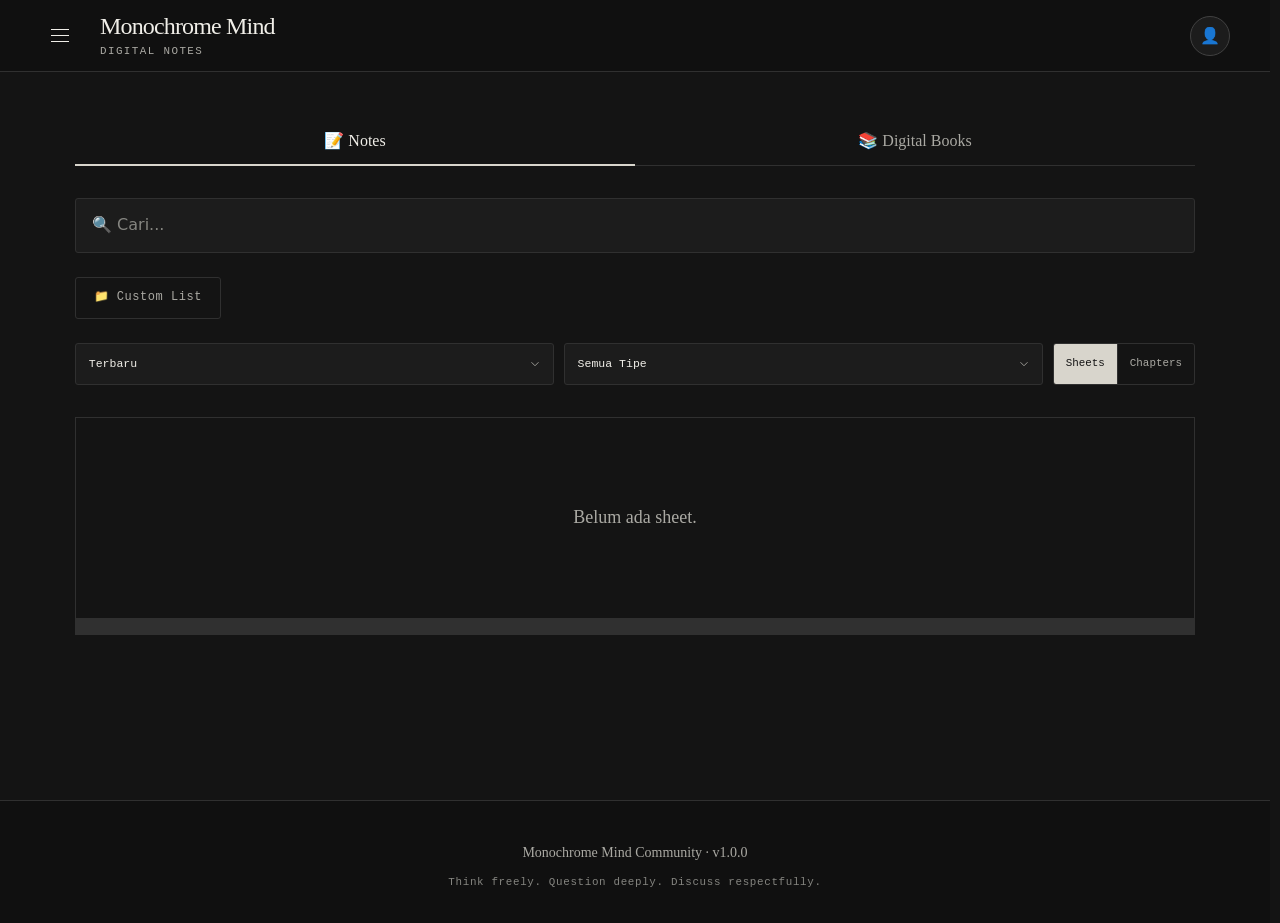
<file: index.html>
<!DOCTYPE html>
<html lang="id">
<head>
  <meta charset="UTF-8">
  <meta name="viewport" content="width=device-width, initial-scale=1.0">
  <title>Monochrome Mind Digital Notes</title>
  <meta http-equiv="refresh" content="0; url=catalogue.html">
  <style>
    body {
      background: #0a0a0c;
      color: #e8e8ed;
      font-family: system-ui, sans-serif;
      display: flex;
      align-items: center;
      justify-content: center;
      min-height: 100vh;
      margin: 0;
    }
    a { color: #c4b5fd; }
  </style>
</head>
<body>
  <p>Mengalihkan ke <a href="catalogue.html">Catalogue</a>...</p>
</body>
</html>
</file>
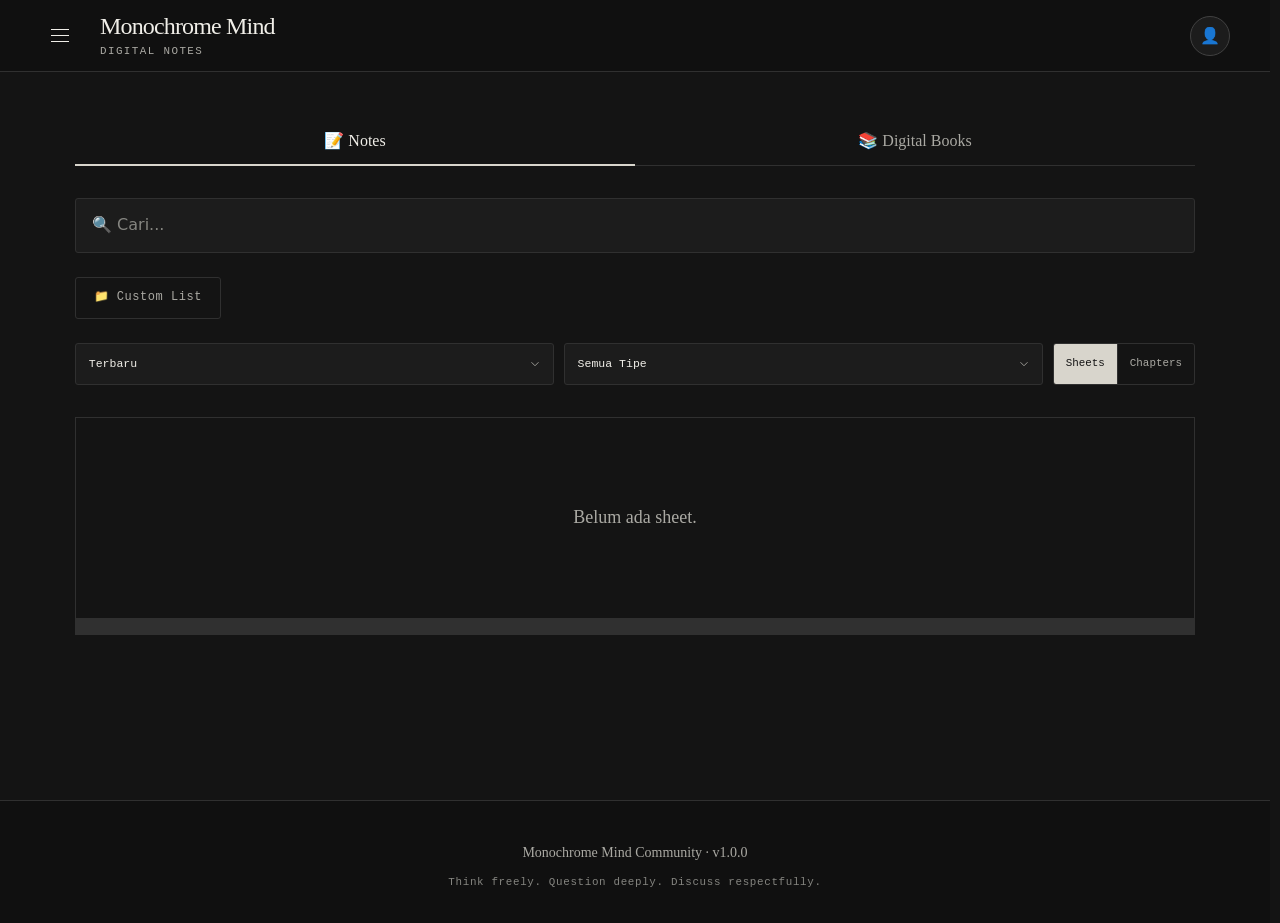
<file: catalogue.html>
<!DOCTYPE html>
<html lang="id">
<head>
  <meta charset="UTF-8">
  <meta name="viewport" content="width=device-width, initial-scale=1.0">
  <title>Catalogue — Monochrome Mind Digital Notes</title>
  
  <link rel="stylesheet" href="base.css">
  <link rel="stylesheet" href="layout.css">
  <link rel="stylesheet" href="components.css">
  <link rel="stylesheet" href="catalogue.css">
</head>
<body>

<header class="navbar">
  <button class="navbar__hamburger" id="btnSidebar" aria-label="Buka menu">
    <span></span><span></span><span></span>
  </button>
  
  <div class="navbar__brand">
    <h1 class="navbar__title">Monochrome Mind</h1>
    <p class="navbar__subtitle">Digital Notes</p>
  </div>
  
  <div class="navbar__actions">
    <span class="navbar__role-badge" id="roleBadge"></span>
    <button class="navbar__profile" id="btnProfile" aria-label="Profil">👤</button>
  </div>
</header>

<aside class="sidebar" id="sidebar">
  <div class="sidebar__overlay" id="sidebarOverlay"></div>
  
  <div class="sidebar__panel">
    <div class="sidebar__header">
      <h2 class="sidebar__title">Menu</h2>
      <button class="sidebar__close" id="btnCloseSidebar">✕</button>
    </div>
    
    <nav class="sidebar__nav">
      <a href="catalogue.html" class="sidebar__link is-active">📚 Catalogue</a>
      <a href="statistic.html" class="sidebar__link">📊 Statistic</a>
      <a href="guide.html" class="sidebar__link">📖 Guide & Infos</a>
      <a href="profile.html" class="sidebar__link">👤 Profile</a>
    </nav>
  </div>
</aside>

<main class="main">

  <section class="catalogue-toggle" id="catalogueToggle">
    <button class="toggle-btn is-active" data-mode="notes">📝 Notes</button>
    <button class="toggle-btn" data-mode="books">📚 Digital Books</button>
  </section>

  <section class="search">
    <input 
      type="search" 
      id="searchInput" 
      class="search__input" 
      placeholder="🔍 Cari..."
      autocomplete="off"
    >
  </section>

  <section class="custom-list-bar">
    <button class="btn btn--ghost" id="btnCustomList">
      📁 Custom List
    </button>
  </section>

  <section class="admin-actions" id="adminActions" hidden>
    <button class="btn btn--primary" id="btnAdd">➕ Tambah</button>
  </section>

  <section class="filters" id="filters">
    <select class="filter__select" id="filterSort">
      <option value="date-desc">Terbaru</option>
      <option value="date-asc">Terlama</option>
      <option value="name-asc">A-Z</option>
      <option value="name-desc">Z-A</option>
    </select>
    
    <select class="filter__select" id="filterType">
      <option value="">Semua Tipe</option>
      <option value="book">📘 Book Sheet</option>
      <option value="target">🎯 Target Sheet</option>
      <option value="pencil">✏️ Pencil Sheet</option>
      <option value="lamp">💡 Lamp Sheet</option>
      <option value="crown">👑 Crown Sheet</option>
      <option value="analyst">🔍 Analyst Sheet</option>
      <option value="rocket">🚀 Rocket Sheet</option>
      <option value="specific">🚩 Specific Sheet</option>
      <option value="more">➕ More Sheet</option>
    </select>
    
    <div class="filter__toggle-group" id="filterViewToggle">
      <button class="toggle-sm is-active" data-view="sheets">Sheets</button>
      <button class="toggle-sm" data-view="chapters">Chapters</button>
    </div>
  </section>

  <section class="catalogue" id="catalogue">
    <p class="catalogue__empty" id="catalogueEmpty">Memuat data...</p>
  </section>

</main>

<footer class="footer">
  <p class="footer__text">Monochrome Mind Community · v1.0.0</p>
  <p class="footer__text footer__text--muted">
    Think freely. Question deeply. Discuss respectfully.
  </p>
</footer>

<div class="modal" id="modal-login">
  <div class="modal__overlay" data-close></div>
  <div class="modal__content">
    <button class="modal__close" data-close>✕</button>
    <h2 class="modal__title">Masuk Mode</h2>
    <p class="modal__desc">Masukkan codename dan kode akses.</p>
    
    <form class="form" id="form-login">
      <div class="form__group">
        <label class="form__label" for="login-codename">Codename</label>
        <input type="text" class="form__input" id="login-codename" required autocomplete="username">
      </div>
      
      <div class="form__group">
        <label class="form__label" for="login-code">Kode Akses</label>
        <input type="password" class="form__input" id="login-code" required autocomplete="current-password">
      </div>
      
      <p class="form__error" id="loginError" hidden></p>
      
      <div class="form__actions">
        <button type="button" class="btn btn--ghost" data-close>Batal</button>
        <button type="submit" class="btn btn--primary">Masuk</button>
      </div>
    </form>
  </div>
</div>

<div class="modal" id="modal-custom-list">
  <div class="modal__overlay" data-close></div>
  <div class="modal__content modal__content--scroll">
    <button class="modal__close" data-close>✕</button>
    <h2 class="modal__title" id="customListTitle">Custom List</h2>
    
    <div class="form__group">
      <input 
        type="search" 
        class="form__input" 
        id="customListSearch" 
        placeholder="Cari list"
      >
    </div>
    
    <div style="margin-bottom: var(--sp-md);">
      <button class="btn btn--primary btn--sm" id="btnNewList">Buat List Baru</button>
    </div>
    
    <div id="customListContainer" class="custom-list-container">
      <p class="form__hint">Belum ada list.</p>
    </div>
  </div>
</div>

<div class="modal" id="modal-new-list">
  <div class="modal__overlay" data-close></div>
  <div class="modal__content modal__content--small">
    <button class="modal__close" data-close>✕</button>
    <h2 class="modal__title">Buat List Baru</h2>
    
    <form class="form" id="form-new-list">
      <div class="form__group">
        <label class="form__label" for="new-list-name">Nama List</label>
        <input type="text" class="form__input" id="new-list-name" required maxlength="50" placeholder="Misal: Filsafat">
      </div>
      
      <p class="form__error" id="new-list-error" hidden></p>
      
      <div class="form__actions">
        <button type="button" class="btn btn--ghost" data-close>Batal</button>
        <button type="submit" class="btn btn--primary">Buat</button>
      </div>
    </form>
  </div>
</div>

<div class="modal" id="modal-open-list">
  <div class="modal__overlay" data-close></div>
  <div class="modal__content modal__content--scroll">
    <button class="modal__close" data-close>✕</button>
    <h2 class="modal__title" id="openListTitle">List</h2>
    
    <div style="margin-bottom: var(--sp-md);">
      <button class="btn btn--ghost btn--sm" id="btnBackToList">← Kembali</button>
    </div>
    
    <p class="form__hint" id="openListCount">0 item</p>
    
    <div id="openListContainer" class="custom-list-container">
      <p class="form__hint">List kosong.</p>
    </div>
  </div>
</div>

<div class="modal" id="modal-add-to-list">
  <div class="modal__overlay" data-close></div>
  <div class="modal__content modal__content--small">
    <button class="modal__close" data-close>✕</button>
    <h2 class="modal__title">Tambah ke Custom List</h2>
    
    <p class="modal__desc" id="addToListItemName">Item</p>
    
    <div id="addToListContainer" class="custom-list-container">
      <p class="form__hint">Belum ada list. Buat list dulu.</p>
    </div>
    
    <div class="form__actions">
      <button type="button" class="btn btn--ghost" data-close>Batal</button>
    </div>
  </div>
</div>

<div class="modal" id="modal-add-sheet">
  <div class="modal__overlay" data-close></div>
  <div class="modal__content modal__content--scroll">
    <button class="modal__close" data-close>✕</button>
    <h2 class="modal__title">Tambah Sheet Baru</h2>
    
    <form class="form" id="form-add-sheet">
      <div class="form__group">
        <label class="form__label" for="add-title">Judul Sheet <span class="form__required">*</span></label>
        <input type="text" class="form__input" id="add-title" required>
        <p class="form__hint" id="add-header-preview"></p>
      </div>
      
      <div class="form__group">
        <label class="form__label" for="add-type">Sheet Type <span class="form__required">*</span></label>
        <select class="form__select" id="add-type" required>
          <option value="">Pilih tipe</option>
          <option value="book">📘 Book Sheet</option>
          <option value="target">🎯 Target Sheet</option>
          <option value="pencil">✏️ Pencil Sheet</option>
          <option value="lamp">💡 Lamp Sheet</option>
          <option value="crown">👑 Crown Sheet</option>
          <option value="analyst">🔍 Analyst Sheet</option>
          <option value="rocket">🚀 Rocket Sheet</option>
          <option value="specific">🚩 Specific Sheet</option>
          <option value="more">➕ More Sheet</option>
        </select>
      </div>
      
      <div class="form__group">
        <label class="form__label">ID Number <span class="form__required">*</span></label>
        <div class="form__radio-group">
          <label class="form__radio">
            <input type="radio" name="add-id-mode" value="auto" checked>
            <span>Otomatis</span>
          </label>
          <label class="form__radio">
            <input type="radio" name="add-id-mode" value="manual">
            <span>Isi manual</span>
          </label>
        </div>
        <input type="text" class="form__input" id="add-id-manual" placeholder="*000003" disabled>
      </div>
      
      <div class="form__group">
        <label class="form__label" for="add-link">Link Google Drive <span class="form__required">*</span></label>
        <input type="url" class="form__input" id="add-link" placeholder="https://drive.google.com/..." required>
      </div>
      
      <fieldset class="form__fieldset">
        <legend class="form__legend">Chapter (Opsional)</legend>
        
        <div class="form__group">
          <label class="form__label" for="add-chapter-select">Pilih Chapter</label>
          <select class="form__select" id="add-chapter-select">
            <option value="">Tidak ada Chapter</option>
            <option value="__new__">Chapter Baru</option>
          </select>
        </div>
        
        <div class="form__group" id="group-new-chapter" hidden>
          <label class="form__label" for="add-chapter-name">Nama Chapter Baru</label>
          <input type="text" class="form__input" id="add-chapter-name" placeholder="Ketik nama chapter...">
        </div>
      </fieldset>
      
      <div class="form__group">
        <label class="form__label" for="add-desc">Description (Opsional)</label>
        <textarea class="form__textarea" id="add-desc" maxlength="1000" rows="4" placeholder="Catatan singkat dari pembuat..."></textarea>
        <p class="form__hint"><span id="add-desc-count">0</span>/1000 karakter</p>
      </div>
      
      <fieldset class="form__fieldset">
        <legend class="form__legend">Hierarchy Classification (Opsional)</legend>
        
        <div class="form__group">
          <label class="form__label" for="add-tier2-type">Tipe Tier 2</label>
          <select class="form__select" id="add-tier2-type">
            <option value="">Pilih tipe</option>
            <option value="branch">Branch</option>
            <option value="multidisciplinary">Multidisciplinary</option>
            <option value="applied">Applied</option>
            <option value="practical">Practical</option>
          </select>
        </div>
        
        <div class="form__group" id="group-discipline" hidden>
          <label class="form__label" for="add-discipline">Discipline (Tier 1)</label>
          <input type="text" class="form__input" id="add-discipline" list="list-disciplines" placeholder="Ketik atau pilih...">
          <datalist id="list-disciplines"></datalist>
        </div>
        
        <div class="form__group" id="group-tier2-name" hidden>
          <label class="form__label" for="add-tier2-name">Tier 2</label>
          <input type="text" class="form__input" id="add-tier2-name" placeholder="Ketik nama...">
        </div>
        
        <div class="form__group" id="group-field" hidden>
          <label class="form__label" for="add-field">Field (Tier 3)</label>
          <input type="text" class="form__input" id="add-field" placeholder="Ketik nama field...">
        </div>
      </fieldset>
      
      <fieldset class="form__fieldset">
        <legend class="form__legend">Relational Classification (Opsional)</legend>
        <div id="add-relations-container"></div>
        <button type="button" class="btn btn--ghost btn--sm" id="btnAddRelation">Tambah Relasi</button>
      </fieldset>
      
      <p class="form__error" id="add-sheet-error" hidden></p>
      
      <div class="form__actions">
        <button type="button" class="btn btn--ghost" data-close>Batal</button>
        <button type="submit" class="btn btn--primary">Simpan</button>
      </div>
    </form>
  </div>
</div>

<div class="modal" id="modal-edit-sheet">
  <div class="modal__overlay" data-close></div>
  <div class="modal__content modal__content--scroll">
    <button class="modal__close" data-close>✕</button>
    <h2 class="modal__title">Edit Sheet</h2>
    
    <form class="form" id="form-edit-sheet">
      <input type="hidden" id="edit-id">
      
      <div class="form__group">
        <p class="form__hint" id="edit-info"></p>
      </div>
      
      <div class="form__group">
        <label class="form__label" for="edit-title">Judul Sheet <span class="form__required">*</span></label>
        <input type="text" class="form__input" id="edit-title" required>
        <p class="form__hint" id="edit-header-preview"></p>
      </div>
      
      <div class="form__group">
        <label class="form__label" for="edit-type">Sheet Type <span class="form__required">*</span></label>
        <select class="form__select" id="edit-type" required>
          <option value="book">📘 Book Sheet</option>
          <option value="target">🎯 Target Sheet</option>
          <option value="pencil">✏️ Pencil Sheet</option>
          <option value="lamp">💡 Lamp Sheet</option>
          <option value="crown">👑 Crown Sheet</option>
          <option value="analyst">🔍 Analyst Sheet</option>
          <option value="rocket">🚀 Rocket Sheet</option>
          <option value="specific">🚩 Specific Sheet</option>
          <option value="more">➕ More Sheet</option>
        </select>
      </div>
      
      <div class="form__group">
        <label class="form__label" for="edit-id-number">ID Number <span class="form__required">*</span></label>
        <input type="text" class="form__input" id="edit-id-number" required>
      </div>
      
      <div class="form__group">
        <label class="form__label" for="edit-link">Link Google Drive <span class="form__required">*</span></label>
        <input type="url" class="form__input" id="edit-link" required>
      </div>
      
      <div class="form__group">
        <label class="form__label" for="edit-chapter-select">Chapter</label>
        <select class="form__select" id="edit-chapter-select">
          <option value="">Tidak ada Chapter</option>
          <option value="__new__">Tambah Chapter Baru</option>
        </select>
        <input type="text" class="form__input" id="edit-chapter-name" placeholder="Nama chapter baru..." hidden style="margin-top: 8px;">
      </div>
      
      <div class="form__group">
        <label class="form__label" for="edit-desc">Description</label>
        <textarea class="form__textarea" id="edit-desc" maxlength="1000" rows="4"></textarea>
        <p class="form__hint"><span id="edit-desc-count">0</span>/1000 karakter</p>
      </div>
      
      <fieldset class="form__fieldset">
        <legend class="form__legend">Hierarchy Classification</legend>
        
        <div class="form__group">
          <label class="form__label" for="edit-tier2-type">Tipe Tier 2</label>
          <select class="form__select" id="edit-tier2-type">
            <option value="">Tidak ada</option>
            <option value="branch">Branch</option>
            <option value="multidisciplinary">Multidisciplinary</option>
            <option value="applied">Applied</option>
            <option value="practical">Practical</option>
          </select>
        </div>
        
        <div class="form__group" id="edit-group-discipline" hidden>
          <label class="form__label" for="edit-discipline">Discipline (Tier 1)</label>
          <input type="text" class="form__input" id="edit-discipline">
        </div>
        
        <div class="form__group" id="edit-group-tier2-name" hidden>
          <label class="form__label" for="edit-tier2-name">Tier 2</label>
          <input type="text" class="form__input" id="edit-tier2-name">
        </div>
        
        <div class="form__group" id="edit-group-field" hidden>
          <label class="form__label" for="edit-field">Field (Tier 3)</label>
          <input type="text" class="form__input" id="edit-field">
        </div>
      </fieldset>
      
      <div class="form__group">
        <label class="form__label" for="edit-revision">Revision Code</label>
        <input type="text" class="form__input" id="edit-revision" placeholder="R I : 16/10/26">
        <p class="form__hint">Format: R [romawi] : DD/MM/YY</p>
      </div>
      
      <p class="form__error" id="edit-sheet-error" hidden></p>
      
      <div class="form__actions">
        <button type="button" class="btn btn--danger" id="btnDeleteSheet">Hapus</button>
        <button type="button" class="btn btn--ghost" data-close>Batal</button>
        <button type="submit" class="btn btn--primary">Simpan Perubahan</button>
      </div>
    </form>
  </div>
</div>

<div class="modal" id="modal-helper-mark">
  <div class="modal__overlay" data-close></div>
  <div class="modal__content modal__content--small">
    <button class="modal__close" data-close>✕</button>
    <h2 class="modal__title">Helper Mark</h2>
    <p class="modal__desc">Ada kontributor lain yang membantu sheet ini? (Opsional)</p>
    
    <div class="form__group">
      <label class="form__label" for="helper-input">Codename Kontributor</label>
      <input type="text" class="form__input" id="helper-input" placeholder="Codename...">
      <p class="form__hint">Tekan Enter untuk menambah. Bisa lebih dari satu.</p>
    </div>
    
    <div id="helper-list" class="helper-list"></div>
    
    <div class="form__actions">
      <button type="button" class="btn btn--ghost" id="btnSkipHelper">Skip</button>
      <button type="button" class="btn btn--primary" id="btnSaveHelper">Simpan</button>
    </div>
  </div>
</div>

<div class="modal" id="modal-add-book">
  <div class="modal__overlay" data-close></div>
  <div class="modal__content modal__content--scroll">
    <button class="modal__close" data-close>✕</button>
    <h2 class="modal__title">Tambah Buku Digital</h2>
    
    <form class="form" id="form-add-book">
      <div class="form__group">
        <label class="form__label" for="book-title">Judul Buku <span class="form__required">*</span></label>
        <input type="text" class="form__input" id="book-title" required>
      </div>
      
      <div class="form__group">
        <label class="form__label" for="book-author">Penulis</label>
        <input type="text" class="form__input" id="book-author">
      </div>
      
      <div class="form__group">
        <label class="form__label" for="book-year">Tahun</label>
        <input type="number" class="form__input" id="book-year" min="1000" max="2100">
      </div>
      
      <div class="form__group">
        <label class="form__label" for="book-topic">Topik</label>
        <input type="text" class="form__input" id="book-topic">
      </div>
      
      <div class="form__group">
        <label class="form__label" for="book-link">Link Google Drive <span class="form__required">*</span></label>
        <input type="url" class="form__input" id="book-link" required>
      </div>
      
      <p class="form__error" id="add-book-error" hidden></p>
      
      <div class="form__actions">
        <button type="button" class="btn btn--ghost" data-close>Batal</button>
        <button type="submit" class="btn btn--primary">Simpan</button>
      </div>
    </form>
  </div>
</div>

<div class="modal" id="modal-edit-book">
  <div class="modal__overlay" data-close></div>
  <div class="modal__content modal__content--scroll">
    <button class="modal__close" data-close>✕</button>
    <h2 class="modal__title">Edit Buku</h2>
    
    <form class="form" id="form-edit-book">
      <input type="hidden" id="edit-book-id">
      
      <div class="form__group">
        <label class="form__label" for="edit-book-title">Judul Buku <span class="form__required">*</span></label>
        <input type="text" class="form__input" id="edit-book-title" required>
      </div>
      
      <div class="form__group">
        <label class="form__label" for="edit-book-author">Penulis</label>
        <input type="text" class="form__input" id="edit-book-author">
      </div>
      
      <div class="form__group">
        <label class="form__label" for="edit-book-year">Tahun</label>
        <input type="number" class="form__input" id="edit-book-year" min="1000" max="2100">
      </div>
      
      <div class="form__group">
        <label class="form__label" for="edit-book-topic">Topik</label>
        <input type="text" class="form__input" id="edit-book-topic">
      </div>
      
      <div class="form__group">
        <label class="form__label" for="edit-book-link">Link Google Drive <span class="form__required">*</span></label>
        <input type="url" class="form__input" id="edit-book-link" required>
      </div>
      
      <p class="form__error" id="edit-book-error" hidden></p>
      
      <div class="form__actions">
        <button type="button" class="btn btn--danger" id="btnDeleteBook">Hapus</button>
        <button type="button" class="btn btn--ghost" data-close>Batal</button>
        <button type="submit" class="btn btn--primary">Simpan Perubahan</button>
      </div>
    </form>
  </div>
</div>

<div class="modal" id="modal-confirm-delete">
  <div class="modal__overlay" data-close></div>
  <div class="modal__content modal__content--small">
    <button class="modal__close" data-close>✕</button>
    <h2 class="modal__title">Hapus Item?</h2>
    <p class="modal__desc" id="confirm-delete-text">Item ini akan dihapus permanen.</p>
    
    <div class="form__actions">
      <button type="button" class="btn btn--ghost" data-close>Batal</button>
      <button type="button" class="btn btn--danger" id="btnConfirmDelete">Hapus</button>
    </div>
  </div>
</div>

<div class="modal" id="modal-confirm-remove-item">
  <div class="modal__overlay" data-close></div>
  <div class="modal__content modal__content--small">
    <button class="modal__close" data-close>✕</button>
    <h2 class="modal__title">Hapus dari List?</h2>
    <p class="modal__desc" id="confirm-remove-text">Item ini akan dihapus dari list.</p>
    
    <div class="form__actions">
      <button type="button" class="btn btn--ghost" data-close>Batal</button>
      <button type="button" class="btn btn--danger" id="btnConfirmRemove">Hapus</button>
    </div>
  </div>
</div>

<div class="modal" id="modal-confirm-delete-list">
  <div class="modal__overlay" data-close></div>
  <div class="modal__content modal__content--small">
    <button class="modal__close" data-close>✕</button>
    <h2 class="modal__title">Hapus List?</h2>
    <p class="modal__desc" id="confirm-delete-list-text">List ini akan dihapus permanen.</p>
    
    <div class="form__actions">
      <button type="button" class="btn btn--ghost" data-close>Batal</button>
      <button type="button" class="btn btn--danger" id="btnConfirmDeleteList">Hapus</button>
    </div>
  </div>
</div>

<div class="toast" id="toast" hidden></div>

<script src="config.js"></script>
<script src="ui.js"></script>
<script src="catalogue.js"></script>

</body>
</html>
</file>
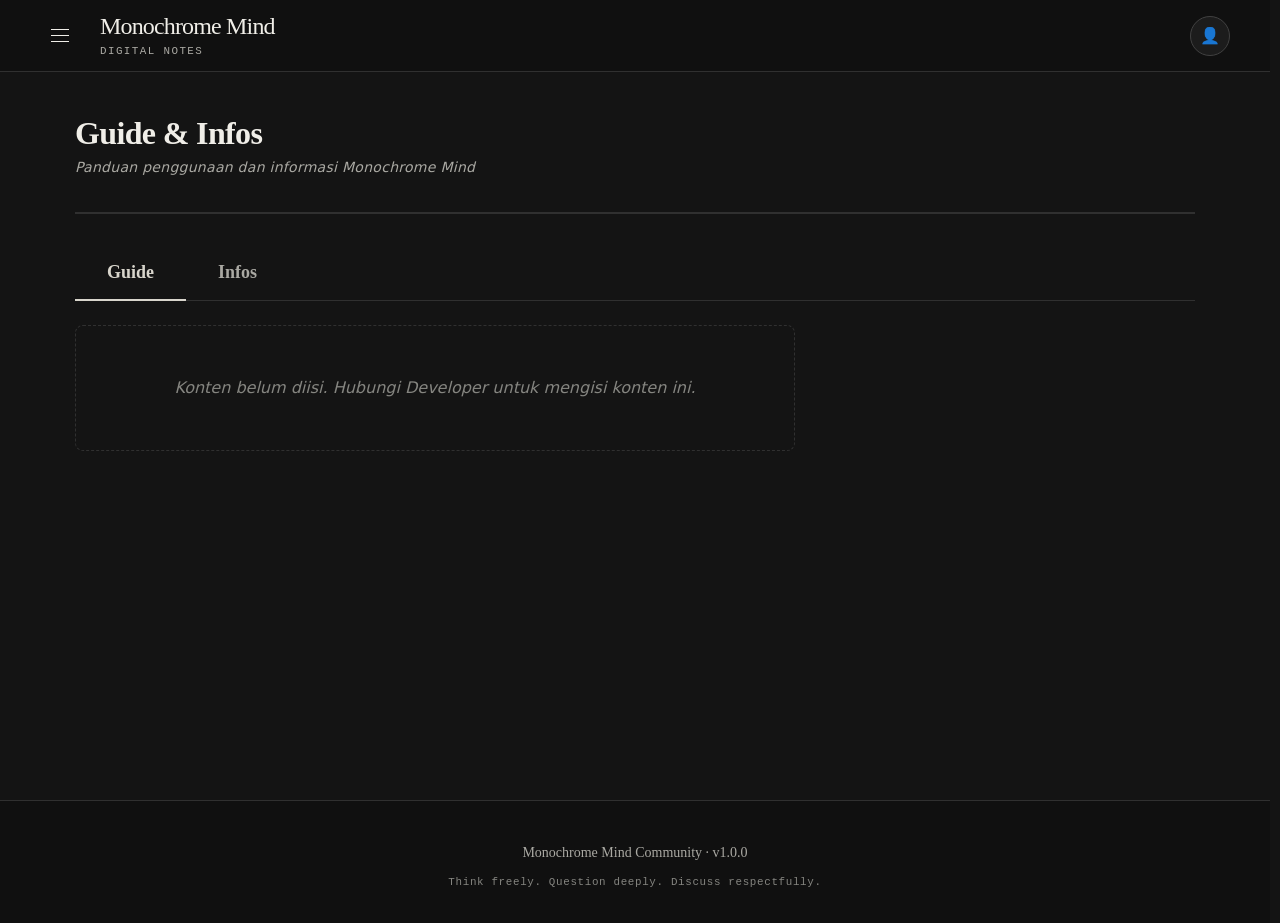
<file: guide.html>
<!DOCTYPE html>
<html lang="id">
<head>
  <meta charset="UTF-8">
  <meta name="viewport" content="width=device-width, initial-scale=1.0">
  <title>Guide & Infos — Monochrome Mind Digital Notes</title>
  
  <link rel="stylesheet" href="base.css">
  <link rel="stylesheet" href="layout.css">
  <link rel="stylesheet" href="components.css">
  <link rel="stylesheet" href="guide.css">
</head>
<body>

<!-- ============================================
     HEADER
     ============================================ -->
<header class="navbar">
  <button class="navbar__hamburger" id="btnSidebar" aria-label="Buka menu">
    <span></span><span></span><span></span>
  </button>
  
  <div class="navbar__brand">
    <h1 class="navbar__title">Monochrome Mind</h1>
    <p class="navbar__subtitle">Digital Notes</p>
  </div>
  
  <div class="navbar__actions">
    <span class="navbar__role-badge" id="roleBadge"></span>
    <button class="navbar__profile" id="btnProfile" aria-label="Profil">👤</button>
  </div>
</header>

<!-- ============================================
     SIDEBAR
     ============================================ -->
<aside class="sidebar" id="sidebar">
  <div class="sidebar__overlay" id="sidebarOverlay"></div>
  
  <div class="sidebar__panel">
    <div class="sidebar__header">
      <h2 class="sidebar__title">Menu</h2>
      <button class="sidebar__close" id="btnCloseSidebar">✕</button>
    </div>
    
    <nav class="sidebar__nav">
      <a href="catalogue.html" class="sidebar__link">📚 Catalogue</a>
      <a href="statistic.html" class="sidebar__link">📊 Statistic</a>
      <a href="guide.html" class="sidebar__link is-active">📖 Guide & Infos</a>
      <a href="profile.html" class="sidebar__link">👤 Profile</a>
    </nav>
  </div>
</aside>

<!-- ============================================
     MAIN
     ============================================ -->
<main class="main">

  <header class="page-header">
    <h1 class="page-header__title">Guide & Infos</h1>
    <p class="page-header__subtitle">Panduan penggunaan dan informasi Monochrome Mind</p>
  </header>

  <!-- Tabs -->
  <div class="guide-tabs" id="guideTabs">
    <button class="guide-tab is-active" data-tab="guide">Guide</button>
    <button class="guide-tab" data-tab="infos">Infos</button>
  </div>

  <!-- Action bar (Edit button untuk Developer) -->
  <div class="guide-actions" id="guideActions" hidden>
    <button class="btn btn--primary btn--sm" id="btnEditContent">
      ✏️ Edit <span id="editButtonLabel">Guide</span>
    </button>
  </div>

  <!-- Content: Guide -->
  <section class="guide-panel" id="panel-guide">
    <div class="guide-loading" id="guideLoadingGuide">Memuat...</div>
    <div class="guide-content" id="contentGuide" hidden></div>
  </section>

  <!-- Content: Infos -->
  <section class="guide-panel" id="panel-infos" hidden>
    <div class="guide-loading" id="guideLoadingInfos">Memuat...</div>
    <div class="guide-content" id="contentInfos" hidden></div>
  </section>

</main>

<!-- ============================================
     FOOTER
     ============================================ -->
<footer class="footer">
  <p class="footer__text">Monochrome Mind Community · v1.0.0</p>
  <p class="footer__text footer__text--muted">
    Think freely. Question deeply. Discuss respectfully.
  </p>
</footer>

<!-- ============================================
     MODAL: LOGIN
     ============================================ -->
<div class="modal" id="modal-login">
  <div class="modal__overlay" data-close></div>
  <div class="modal__content">
    <button class="modal__close" data-close>✕</button>
    <h2 class="modal__title">Masuk Mode</h2>
    <p class="modal__desc">Masukkan codename dan kode akses.</p>
    
    <form class="form" id="form-login">
      <div class="form__group">
        <label class="form__label" for="login-codename">Codename</label>
        <input type="text" class="form__input" id="login-codename" required autocomplete="username">
      </div>
      
      <div class="form__group">
        <label class="form__label" for="login-code">Kode Akses</label>
        <input type="password" class="form__input" id="login-code" required autocomplete="current-password">
      </div>
      
      <p class="form__error" id="loginError" hidden></p>
      
      <div class="form__actions">
        <button type="button" class="btn btn--ghost" data-close>Batal</button>
        <button type="submit" class="btn btn--primary">Masuk</button>
      </div>
    </form>
  </div>
</div>

<!-- ============================================
     MODAL: EDIT CONTENT
     ============================================ -->
<div class="modal" id="modal-edit-content">
  <div class="modal__overlay" data-close></div>
  <div class="modal__content modal__content--scroll">
    <button class="modal__close" data-close>✕</button>
    <h2 class="modal__title">Edit <span id="editModalLabel">Guide</span></h2>
    <p class="modal__desc">Format Markdown didukung: **bold**, *italic*, # heading, - list, dan lain-lain.</p>
    
    <form class="form" id="form-edit-content">
      <div class="form__group">
        <label class="form__label" for="edit-content-area">Konten</label>
        <textarea 
          class="form__textarea form__textarea--code" 
          id="edit-content-area" 
          rows="15" 
          placeholder="# Panduan&#10;&#10;Tulis konten di sini..."
        ></textarea>
        <p class="form__hint">Gunakan Markdown untuk format.</p>
      </div>
      
      <p class="form__error" id="edit-content-error" hidden></p>
      
      <div class="form__actions">
        <button type="button" class="btn btn--ghost" data-close>Batal</button>
        <button type="submit" class="btn btn--primary">Simpan</button>
      </div>
    </form>
  </div>
</div>

<!-- ============================================
     TOAST
     ============================================ -->
<div class="toast" id="toast" hidden></div>

<!-- ============================================
     SCRIPT
     ============================================ -->
<script src="config.js"></script>
<script src="ui.js"></script>
<script src="guide.js"></script>

</body>
</html>
</file>
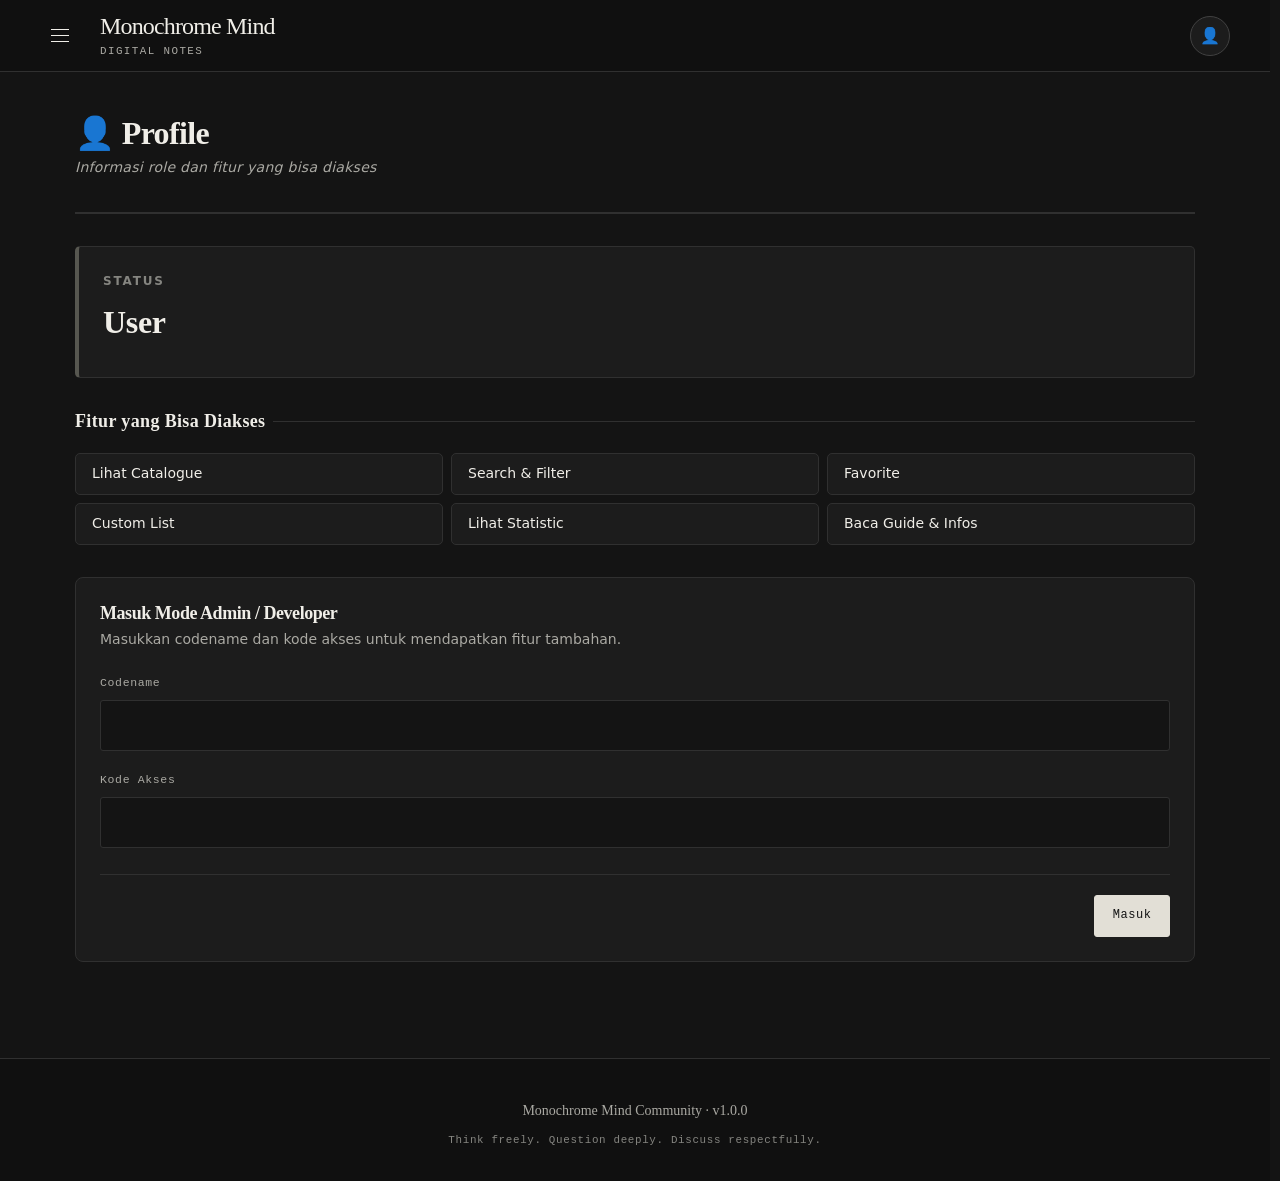
<file: profile.html>
<!DOCTYPE html>
<html lang="id">
<head>
  <meta charset="UTF-8">
  <meta name="viewport" content="width=device-width, initial-scale=1.0">
  <title>Profile — Monochrome Mind Digital Notes</title>
  
  <link rel="stylesheet" href="base.css">
  <link rel="stylesheet" href="layout.css">
  <link rel="stylesheet" href="components.css">
  <link rel="stylesheet" href="profile.css">
</head>
<body>

<!-- ============================================
     HEADER
     ============================================ -->
<header class="navbar">
  <button class="navbar__hamburger" id="btnSidebar" aria-label="Buka menu">
    <span></span><span></span><span></span>
  </button>
  
  <div class="navbar__brand">
    <h1 class="navbar__title">Monochrome Mind</h1>
    <p class="navbar__subtitle">Digital Notes</p>
  </div>
  
  <div class="navbar__actions">
    <span class="navbar__role-badge" id="roleBadge"></span>
    <button class="navbar__profile" id="btnProfile" aria-label="Profil">👤</button>
  </div>
</header>

<!-- ============================================
     SIDEBAR
     ============================================ -->
<aside class="sidebar" id="sidebar">
  <div class="sidebar__overlay" id="sidebarOverlay"></div>
  
  <div class="sidebar__panel">
    <div class="sidebar__header">
      <h2 class="sidebar__title">Menu</h2>
      <button class="sidebar__close" id="btnCloseSidebar">✕</button>
    </div>
    
    <nav class="sidebar__nav">
      <a href="catalogue.html" class="sidebar__link">📚 Catalogue</a>
      <a href="statistic.html" class="sidebar__link">📊 Statistic</a>
      <a href="guide.html" class="sidebar__link">📖 Guide & Infos</a>
      <a href="profile.html" class="sidebar__link is-active">👤 Profile</a>
    </nav>
  </div>
</aside>

<!-- ============================================
     MAIN
     ============================================ -->
<main class="main">

  <header class="page-header">
    <h1 class="page-header__title">👤 Profile</h1>
    <p class="page-header__subtitle">Informasi role dan fitur yang bisa diakses</p>
  </header>

  <!-- Status Card -->
  <section class="profile-status" id="profileStatus">
    <span class="profile-status__label">Status</span>
    <span class="profile-status__value" id="statusValue">User</span>
    <span class="profile-status__code" id="statusCodename"></span>
  </section>

  <!-- Fitur yang Bisa Diakses -->
  <section class="profile-features">
    <h2 class="profile-features__title">Fitur yang Bisa Diakses</h2>
    <ul class="profile-features__list" id="featureList"></ul>
  </section>

  <!-- Login Form (muncul kalau belum login) -->
  <section class="profile-login" id="profileLogin">
    <h2 class="profile-login__title">Masuk Mode Admin / Developer</h2>
    <p class="profile-login__desc">
      Masukkan codename dan kode akses untuk mendapatkan fitur tambahan.
    </p>
    
    <form class="form" id="form-login">
      <div class="form__group">
        <label class="form__label" for="login-codename">Codename</label>
        <input type="text" class="form__input" id="login-codename" required autocomplete="username">
      </div>
      
      <div class="form__group">
        <label class="form__label" for="login-code">Kode Akses</label>
        <input type="password" class="form__input" id="login-code" required autocomplete="current-password">
      </div>
      
      <p class="form__error" id="loginError" hidden></p>
      
      <div class="form__actions">
        <button type="submit" class="btn btn--primary">Masuk</button>
      </div>
    </form>
  </section>

  <!-- Logout Button (muncul kalau sudah login) -->
  <section class="profile-logout" id="profileLogout" hidden>
    <button class="btn btn--danger" id="btnLogout">Keluar</button>
  </section>

</main>

<!-- ============================================
     FOOTER
     ============================================ -->
<footer class="footer">
  <p class="footer__text">Monochrome Mind Community · v1.0.0</p>
  <p class="footer__text footer__text--muted">
    Think freely. Question deeply. Discuss respectfully.
  </p>
</footer>

<!-- ============================================
     TOAST
     ============================================ -->
<div class="toast" id="toast" hidden></div>

<!-- ============================================
     SCRIPT
     ============================================ -->
<script src="config.js"></script>
<script src="ui.js"></script>
<script src="profile.js"></script>

</body>
</html>
</file>
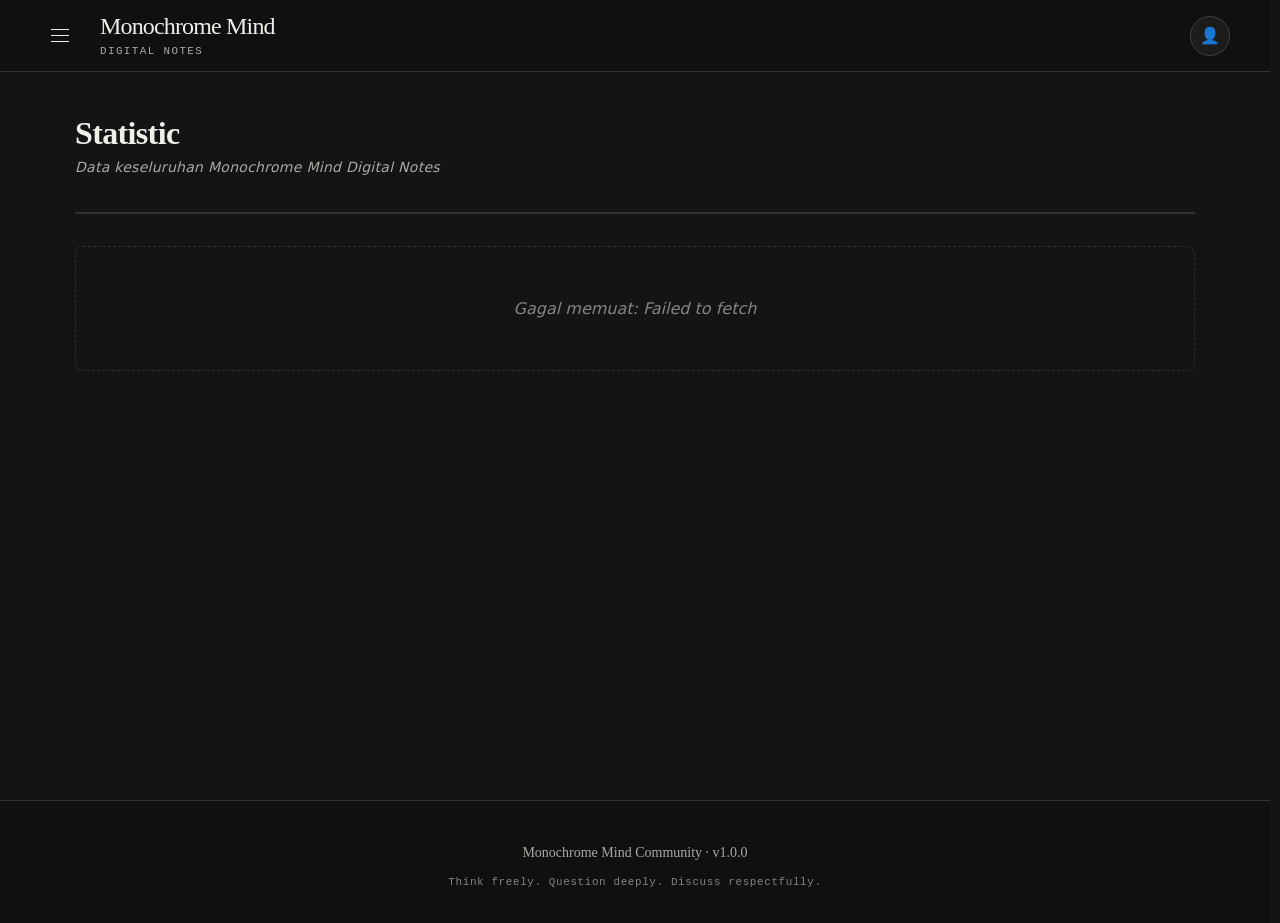
<file: statistic.html>
<!DOCTYPE html>
<html lang="id">
<head>
  <meta charset="UTF-8">
  <meta name="viewport" content="width=device-width, initial-scale=1.0">
  <title>Statistic — Monochrome Mind Digital Notes</title>
  
  <link rel="stylesheet" href="base.css">
  <link rel="stylesheet" href="layout.css">
  <link rel="stylesheet" href="components.css">
  <link rel="stylesheet" href="statistic.css">
</head>
<body>

<!-- ============================================
     HEADER
     ============================================ -->
<header class="navbar">
  <button class="navbar__hamburger" id="btnSidebar" aria-label="Buka menu">
    <span></span><span></span><span></span>
  </button>
  
  <div class="navbar__brand">
    <h1 class="navbar__title">Monochrome Mind</h1>
    <p class="navbar__subtitle">Digital Notes</p>
  </div>
  
  <div class="navbar__actions">
    <span class="navbar__role-badge" id="roleBadge"></span>
    <button class="navbar__profile" id="btnProfile" aria-label="Profil">👤</button>
  </div>
</header>

<!-- ============================================
     SIDEBAR
     ============================================ -->
<aside class="sidebar" id="sidebar">
  <div class="sidebar__overlay" id="sidebarOverlay"></div>
  
  <div class="sidebar__panel">
    <div class="sidebar__header">
      <h2 class="sidebar__title">Menu</h2>
      <button class="sidebar__close" id="btnCloseSidebar">✕</button>
    </div>
    
    <nav class="sidebar__nav">
      <a href="catalogue.html" class="sidebar__link">📚 Catalogue</a>
      <a href="statistic.html" class="sidebar__link is-active">📊 Statistic</a>
      <a href="guide.html" class="sidebar__link">📖 Guide & Infos</a>
      <a href="profile.html" class="sidebar__link">👤 Profile</a>
    </nav>
  </div>
</aside>

<!-- ============================================
     MAIN
     ============================================ -->
<main class="main">

  <header class="page-header">
    <h1 class="page-header__title">Statistic</h1>
    <p class="page-header__subtitle">Data keseluruhan Monochrome Mind Digital Notes</p>
  </header>

  <!-- Loading -->
  <p class="stat-loading" id="statLoading">Memuat data...</p>

  <!-- Content -->
  <div class="stat-content" id="statContent" hidden>

    <!-- Overview -->
    <section class="stat-section">
      <h2 class="stat-section__title">Overview</h2>
      <div class="stat-grid stat-grid--overview">
        <div class="stat-card">
          <span class="stat-card__label">📝 Total Sheets</span>
          <span class="stat-card__value" id="statTotalSheets">—</span>
        </div>
        <div class="stat-card">
          <span class="stat-card__label">📚 Total Digital Books</span>
          <span class="stat-card__value" id="statTotalBooks">—</span>
        </div>
        <div class="stat-card">
          <span class="stat-card__label">📖 Total Chapter</span>
          <span class="stat-card__value" id="statTotalChapters">—</span>
        </div>
      </div>
    </section>

    <!-- Hierarchy -->
    <section class="stat-section">
      <h2 class="stat-section__title">Hierarchy</h2>
      
      <div class="stat-subsection">
        <h3 class="stat-subsection__title">Tier 1</h3>
        <div class="stat-grid">
          <div class="stat-card">
            <span class="stat-card__label">Total Discipline</span>
            <span class="stat-card__value" id="statTotalDisciplines">—</span>
          </div>
        </div>
      </div>

      <div class="stat-subsection">
        <h3 class="stat-subsection__title">Tier 2</h3>
        <div class="stat-grid stat-grid--tier2">
          <div class="stat-card stat-card--tier2">
            <span class="stat-card__label">🌿 Branch</span>
            <span class="stat-card__value" id="statBranch">—</span>
          </div>
          <div class="stat-card stat-card--tier2">
            <span class="stat-card__label">🔀 Multidisciplinary</span>
            <span class="stat-card__value" id="statMultidisciplinary">—</span>
          </div>
          <div class="stat-card stat-card--tier2">
            <span class="stat-card__label">⚙️ Applied</span>
            <span class="stat-card__value" id="statApplied">—</span>
          </div>
          <div class="stat-card stat-card--tier2">
            <span class="stat-card__label">🛠️ Practical</span>
            <span class="stat-card__value" id="statPractical">—</span>
          </div>
        </div>
      </div>

      <div class="stat-subsection">
        <h3 class="stat-subsection__title">Tier 3</h3>
        <div class="stat-grid">
          <div class="stat-card">
            <span class="stat-card__label">Total Field</span>
            <span class="stat-card__value" id="statTotalFields">—</span>
          </div>
        </div>
      </div>
    </section>

    <!-- Sheet Types -->
    <section class="stat-section">
      <h2 class="stat-section__title">Jenis Sheet</h2>
      <div class="stat-bars" id="statSheetTypes"></div>
    </section>

    <!-- Relational -->
    <section class="stat-section">
      <h2 class="stat-section__title">Relational Classification</h2>
      <div class="stat-bars" id="statRelations"></div>
    </section>

  </div>

</main>

<!-- ============================================
     FOOTER
     ============================================ -->
<footer class="footer">
  <p class="footer__text">Monochrome Mind Community · v1.0.0</p>
  <p class="footer__text footer__text--muted">
    Think freely. Question deeply. Discuss respectfully.
  </p>
</footer>

<!-- ============================================
     MODAL: LOGIN (sama seperti catalogue)
     ============================================ -->
<div class="modal" id="modal-login">
  <div class="modal__overlay" data-close></div>
  <div class="modal__content">
    <button class="modal__close" data-close>✕</button>
    <h2 class="modal__title">Masuk Mode</h2>
    <p class="modal__desc">Masukkan codename dan kode akses.</p>
    
    <form class="form" id="form-login">
      <div class="form__group">
        <label class="form__label" for="login-codename">Codename</label>
        <input type="text" class="form__input" id="login-codename" required autocomplete="username">
      </div>
      
      <div class="form__group">
        <label class="form__label" for="login-code">Kode Akses</label>
        <input type="password" class="form__input" id="login-code" required autocomplete="current-password">
      </div>
      
      <p class="form__error" id="loginError" hidden></p>
      
      <div class="form__actions">
        <button type="button" class="btn btn--ghost" data-close>Batal</button>
        <button type="submit" class="btn btn--primary">Masuk</button>
      </div>
    </form>
  </div>
</div>

<!-- ============================================
     TOAST
     ============================================ -->
<div class="toast" id="toast" hidden></div>

<!-- ============================================
     SCRIPT
     ============================================ -->
<script src="config.js"></script>
<script src="ui.js"></script>
<script src="statistic.js"></script>

</body>
</html>
</file>
<file: base.css>
/* ============================================
   BASE.CSS
   MONOCHROME MIND — DARK EDITORIAL LUXURY
   Foundation · Typography · Responsive · A11y
   ============================================ */

/* --------------------------------------------
   1. RESET
   -------------------------------------------- */
*,
*::before,
*::after {
  margin: 0;
  padding: 0;
  box-sizing: border-box;
}

/* Fix: pastikan [hidden] benar-benar menyembunyikan elemen */
[hidden] {
  display: none !important;
}

html {
  -webkit-text-size-adjust: 100%;
  -webkit-tap-highlight-color: transparent;
  scroll-behavior: smooth;
  color-scheme: dark;
  scrollbar-gutter: stable;
}

body {
  min-width: 320px;
}

/* --------------------------------------------
   2. DESIGN TOKENS
   Dark Monochrome · Editorial · Quiet Luxury
   -------------------------------------------- */
:root {
  /* Background */
  --bg-deep:       #101010;
  --bg-primary:    #141414;
  --bg-elevated:   #1c1c1c;
  --bg-hover:      #262626;
  --bg-overlay:    rgba(0, 0, 0, 0.78);

  /* Teks */
  --text-primary:   #f0eee8;
  --text-secondary: #aaa9a3;
  --text-muted:     #858580;
  --text-inverse:   #141414;

  /* Border */
  --border:        #303030;
  --border-light:  #414141;
  --border-strong: #575750;

  /* Aksen monokrom — tanpa ungu */
  --accent:        #d8d5cc;
  --accent-hover:  #f0eee8;
  --accent-muted:  #55554f;
  --accent-bg:     rgba(216, 213, 204, 0.08);

  /* Status */
  --danger:        #f08080;
  --danger-hover:  #ff9999;
  --success:       #a5c9ad;
  --warning:       #e4c98b;

  /* Typography */
  --font-serif: Georgia, 'Times New Roman', serif;
  --font-sans: system-ui, -apple-system, BlinkMacSystemFont,
    'Segoe UI', Roboto, sans-serif;
  --font-mono: 'SFMono-Regular', Consolas, 'Liberation Mono',
    'Courier New', monospace;

  /* Font sizes */
  --fs-xs:  0.75rem;
  --fs-sm:  0.875rem;
  --fs-md:  1rem;
  --fs-lg:  1.125rem;
  --fs-xl:  1.25rem;
  --fs-2xl: 1.5rem;
  --fs-3xl: 2rem;

  /* Editorial type scale */
  --fs-display: clamp(2.25rem, 5vw, 4.25rem);
  --fs-page-title: clamp(1.8rem, 4vw, 3rem);
  --fs-section-title: clamp(1.35rem, 2.5vw, 1.8rem);

  /* Spacing */
  --sp-xs:  0.25rem;
  --sp-sm:  0.5rem;
  --sp-md:  1rem;
  --sp-lg:  1.5rem;
  --sp-xl:  2rem;
  --sp-2xl: 3rem;

  /* Radius — refined, not overly rounded */
  --radius-sm: 3px;
  --radius-md: 5px;
  --radius-lg: 8px;
  --radius-full: 999px;

  /* Motion */
  --transition-fast: 0.16s ease;
  --transition-base: 0.24s ease;

  /* Layout */
  --navbar-height: 72px;
  --max-width: 1200px;
  --page-gutter: clamp(1rem, 4vw, 2.5rem);

  /* Shadows */
  --shadow-sm: 0 2px 6px rgba(0, 0, 0, 0.22);
  --shadow-md: 0 8px 24px rgba(0, 0, 0, 0.28);
  --shadow-lg: 0 16px 48px rgba(0, 0, 0, 0.38);

  /* Safe-area helpers for mobile */
  --safe-top: env(safe-area-inset-top, 0px);
  --safe-right: env(safe-area-inset-right, 0px);
  --safe-bottom: env(safe-area-inset-bottom, 0px);
  --safe-left: env(safe-area-inset-left, 0px);
}

/* --------------------------------------------
   3. BASE DOCUMENT
   -------------------------------------------- */
body {
  font-family: var(--font-sans);
  font-size: var(--fs-md);
  font-weight: 400;
  line-height: 1.7;
  color: var(--text-primary);
  background: var(--bg-primary);
  min-height: 100vh;
  min-height: 100dvh;
  overflow-x: clip;

  -webkit-font-smoothing: antialiased;
  -moz-osx-font-smoothing: grayscale;
  text-rendering: optimizeLegibility;
}

img,
picture,
video,
canvas,
svg {
  max-width: 100%;
}

img,
video {
  height: auto;
}

button,
input,
select,
textarea {
  min-width: 0;
}

button {
  touch-action: manipulation;
}

#app,
main,
.main-content {
  min-width: 0;
}

/* --------------------------------------------
   4. EDITORIAL TYPOGRAPHY
   -------------------------------------------- */
h1,
h2,
h3,
h4,
h5,
h6 {
  font-family: var(--font-serif);
  font-weight: 400;
  line-height: 1.25;
  letter-spacing: -0.025em;
  color: var(--text-primary);
  text-wrap: balance;
}

h1 {
  font-size: var(--fs-page-title);
  line-height: 1.12;
}

h2 {
  font-size: var(--fs-section-title);
}

h3 {
  font-size: var(--fs-xl);
}

h4 {
  font-size: var(--fs-lg);
}

p {
  margin-bottom: var(--sp-md);
  overflow-wrap: break-word;
}

a {
  color: var(--accent);
  text-decoration: none;
  text-underline-offset: 0.22em;
  transition:
    color var(--transition-fast),
    text-decoration-color var(--transition-fast);
}

a:hover {
  color: var(--accent-hover);
}

a:focus-visible {
  outline: 2px solid var(--accent);
  outline-offset: 4px;
}

small {
  font-size: var(--fs-sm);
  color: var(--text-secondary);
}

strong,
b {
  font-weight: 650;
}

em,
i {
  font-family: var(--font-serif);
}

code,
pre,
kbd,
samp {
  font-family: var(--font-mono);
  font-size: 0.9em;
}

pre {
  max-width: 100%;
  overflow-x: auto;
  -webkit-overflow-scrolling: touch;
}

::placeholder {
  color: var(--text-muted);
  opacity: 1;
}

/* Editorial utility styles */
.eyebrow,
.overline,
.editorial-label {
  font-family: var(--font-mono);
  font-size: 0.72rem;
  font-weight: 500;
  line-height: 1.5;
  letter-spacing: 0.12em;
  text-transform: uppercase;
  color: var(--text-secondary);
}

.page-title,
.editorial-title {
  font-family: var(--font-serif);
  font-size: var(--fs-page-title);
  font-weight: 400;
  letter-spacing: -0.035em;
  line-height: 1.12;
}

.section-title {
  font-family: var(--font-serif);
  font-weight: 400;
  letter-spacing: -0.02em;
}

.editorial-divider {
  width: 100%;
  height: 1px;
  background: var(--border);
  border: 0;
}

/* --------------------------------------------
   5. FORM ELEMENTS
   -------------------------------------------- */
button,
input,
select,
textarea {
  font-family: inherit;
  font-size: inherit;
  color: inherit;
  background: none;
  border: none;
}

button {
  cursor: pointer;
}

input,
select,
textarea {
  max-width: 100%;
}

textarea {
  resize: vertical;
}

select {
  max-width: 100%;
}

input:disabled,
select:disabled,
textarea:disabled,
button:disabled {
  cursor: not-allowed;
  opacity: 0.55;
}

/* Number input */
input[type='number']::-webkit-inner-spin-button,
input[type='number']::-webkit-outer-spin-button {
  -webkit-appearance: none;
  margin: 0;
}

input[type='number'] {
  appearance: textfield;
  -moz-appearance: textfield;
}

/* --------------------------------------------
   6. SCROLLBARS
   -------------------------------------------- */
::-webkit-scrollbar {
  width: 7px;
  height: 7px;
}

::-webkit-scrollbar-track {
  background: var(--bg-primary);
}

::-webkit-scrollbar-thumb {
  background: var(--border-strong);
  border: 2px solid var(--bg-primary);
  border-radius: var(--radius-full);
}

::-webkit-scrollbar-thumb:hover {
  background: var(--text-muted);
}

* {
  scrollbar-width: thin;
  scrollbar-color: var(--border-strong) var(--bg-primary);
}

/* --------------------------------------------
   7. SELECTION
   -------------------------------------------- */
::selection {
  background: #d8d5cc;
  color: #141414;
}

/* --------------------------------------------
   8. UTILITY CLASSES
   -------------------------------------------- */
.hidden {
  display: none !important;
}

.sr-only {
  position: absolute;
  width: 1px;
  height: 1px;
  padding: 0;
  margin: -1px;
  overflow: hidden;
  clip: rect(0, 0, 0, 0);
  white-space: nowrap;
  border: 0;
}

.text-muted {
  color: var(--text-muted);
}

.text-secondary {
  color: var(--text-secondary);
}

.text-center {
  text-align: center;
}

.text-uppercase {
  text-transform: uppercase;
  letter-spacing: 0.1em;
}

.font-serif {
  font-family: var(--font-serif);
}

.font-mono {
  font-family: var(--font-mono);
}

.w-full {
  width: 100%;
}

.min-w-0 {
  min-width: 0;
}

/* --------------------------------------------
   9. ACCESSIBILITY
   -------------------------------------------- */
:focus-visible {
  outline: 2px solid var(--accent);
  outline-offset: 3px;
}

@media (hover: hover) {
  a:hover {
    text-decoration-color: currentColor;
  }
}

@media (prefers-reduced-motion: reduce) {
  *,
  *::before,
  *::after {
    scroll-behavior: auto !important;
    animation-duration: 0.01ms !important;
    animation-iteration-count: 1 !important;
    transition-duration: 0.01ms !important;
  }
}

/* --------------------------------------------
   10. RESPONSIVE FOUNDATION
   -------------------------------------------- */
@media (max-width: 640px) {
  :root {
    --navbar-height: 60px;

    --fs-xs: 0.75rem;
    --fs-sm: 0.8125rem;
    --fs-md: 0.9375rem;
    --fs-lg: 1.0625rem;
    --fs-xl: 1.125rem;
    --fs-2xl: 1.35rem;
    --fs-3xl: 1.75rem;

    --sp-lg: 1.25rem;
    --sp-xl: 1.5rem;
    --sp-2xl: 2.25rem;
  }

  body {
    line-height: 1.65;
  }

  input,
  select,
  textarea {
    font-size: 16px;
  }

  ::-webkit-scrollbar {
    width: 4px;
    height: 4px;
  }
}
</file>
<file: layout.css>
/* ============================================
   LAYOUT.CSS
   MONOCHROME MIND — EDITORIAL LUXURY
   Masthead · Archive Navigation · Main · Footer
   ============================================ */

/* --------------------------------------------
   1. EDITORIAL MASTHEAD / NAVBAR
   -------------------------------------------- */

.navbar {
  position: sticky;
  top: 0;
  z-index: 50;

  display: grid;
  grid-template-columns: 40px minmax(0, 1fr) auto;
  align-items: center;
  gap: clamp(0.65rem, 2vw, 1.5rem);

  min-height: var(--navbar-height);
  padding:
    max(0.7rem, var(--safe-top))
    max(var(--page-gutter), var(--safe-left));

  background: var(--bg-deep);
  border-bottom: 1px solid var(--border);

  isolation: isolate;
}

/* Hamburger: minimal, geometric */
.navbar__hamburger {
  display: flex;
  flex-direction: column;
  align-items: center;
  justify-content: center;
  gap: 5px;

  width: 40px;
  height: 40px;
  padding: 10px;

  color: var(--text-primary);
  background: transparent;
  border: 1px solid transparent;
  border-radius: var(--radius-sm);

  transition:
    background var(--transition-fast),
    border-color var(--transition-fast);
}

.navbar__hamburger:hover {
  background: var(--bg-hover);
  border-color: var(--border);
}

.navbar__hamburger span {
  display: block;
  width: 18px;
  height: 1px;

  background: currentColor;
  border-radius: 0;

  transition:
    transform var(--transition-base),
    opacity var(--transition-fast);
}

.navbar__hamburger.is-active span:nth-child(1) {
  transform: translateY(6px) rotate(45deg);
}

.navbar__hamburger.is-active span:nth-child(2) {
  opacity: 0;
}

.navbar__hamburger.is-active span:nth-child(3) {
  transform: translateY(-6px) rotate(-45deg);
}

/* Brand */
.navbar__brand {
  min-width: 0;
  text-align: left;
}

.navbar__title {
  overflow: hidden;

  font-family: var(--font-serif);
  font-size: clamp(1.05rem, 2.2vw, 1.45rem);
  font-weight: 400;
  line-height: 1.15;
  letter-spacing: -0.035em;

  color: var(--text-primary);
  white-space: nowrap;
  text-overflow: ellipsis;
}

.navbar__subtitle {
  margin: 5px 0 0;

  font-family: var(--font-mono);
  font-size: 0.625rem;
  font-weight: 400;
  line-height: 1.2;
  letter-spacing: 0.13em;
  text-transform: uppercase;

  color: var(--text-secondary);
}

/* Right-side controls */
.navbar__actions {
  display: flex;
  align-items: center;
  justify-content: flex-end;
  gap: 8px;
  min-width: 0;
}

.navbar__role-badge {
  display: none;
  max-width: 130px;
  padding: 5px 9px;

  overflow: hidden;
  text-overflow: ellipsis;
  white-space: nowrap;

  font-family: var(--font-mono);
  font-size: 0.65rem;
  line-height: 1.4;
  letter-spacing: 0.06em;
  text-transform: uppercase;

  color: var(--text-primary);
  background: var(--bg-elevated);
  border: 1px solid var(--border-light);
  border-radius: var(--radius-sm);
}

.navbar__role-badge.is-visible {
  display: inline-block;
}

.navbar__profile {
  display: inline-flex;
  align-items: center;
  justify-content: center;
  flex: 0 0 auto;

  width: 40px;
  height: 40px;
  padding: 0;

  color: var(--text-primary);
  background: var(--bg-elevated);
  border: 1px solid var(--border-light);
  border-radius: var(--radius-full);

  font-size: var(--fs-md);

  transition:
    background var(--transition-fast),
    border-color var(--transition-fast),
    color var(--transition-fast);
}

.navbar__profile:hover {
  background: var(--accent);
  border-color: var(--accent);
  color: var(--text-inverse);
}

/* --------------------------------------------
   2. SIDEBAR OVERLAY
   -------------------------------------------- */

.sidebar {
  position: fixed;
  inset: 0;
  z-index: 100;

  visibility: hidden;
  pointer-events: none;

  padding-top: var(--safe-top);
  padding-right: var(--safe-right);
  padding-bottom: var(--safe-bottom);
  padding-left: var(--safe-left);
}

.sidebar.is-open {
  visibility: visible;
  pointer-events: auto;
}

.sidebar__overlay {
  position: absolute;
  inset: 0;

  background: var(--bg-overlay);
  opacity: 0;

  transition: opacity var(--transition-base);
}

.sidebar.is-open .sidebar__overlay {
  opacity: 1;
}

/* --------------------------------------------
   3. SIDEBAR PANEL
   -------------------------------------------- */

.sidebar__panel {
  position: absolute;
  top: 0;
  bottom: 0;
  left: 0;

  display: flex;
  flex-direction: column;

  width: min(86vw, 380px);
  max-width: 100%;
  padding-bottom: var(--safe-bottom);

  overflow-x: hidden;
  overflow-y: auto;
  overscroll-behavior: contain;
  -webkit-overflow-scrolling: touch;

  background: var(--bg-elevated);
  border-right: 1px solid var(--border-light);

  transform: translateX(-100%);
  transition: transform var(--transition-base);
}

.sidebar.is-open .sidebar__panel {
  transform: translateX(0);
}

/* Sidebar header */
.sidebar__header {
  display: flex;
  align-items: center;
  justify-content: space-between;
  gap: 1rem;

  min-height: 76px;
  padding: 1.1rem 1.25rem;

  border-bottom: 1px solid var(--border);
}

.sidebar__title {
  font-family: var(--font-serif);
  font-size: var(--fs-xl);
  font-weight: 400;
  line-height: 1.3;
  letter-spacing: -0.02em;

  color: var(--text-primary);
}

/* Close control */
.sidebar__close {
  display: inline-flex;
  align-items: center;
  justify-content: center;
  flex: 0 0 auto;

  width: 42px;
  height: 42px;

  color: var(--text-secondary);
  background: transparent;
  border: 1px solid transparent;
  border-radius: var(--radius-sm);

  font-size: var(--fs-xl);

  transition:
    color var(--transition-fast),
    background var(--transition-fast),
    border-color var(--transition-fast);
}

.sidebar__close:hover {
  color: var(--text-primary);
  background: var(--bg-hover);
  border-color: var(--border);
}

/* --------------------------------------------
   4. SIDEBAR NAVIGATION
   -------------------------------------------- */

.sidebar__nav {
  display: flex;
  flex-direction: column;

  padding: 0.75rem 0;

  border-bottom: 1px solid var(--border);
}

.sidebar__link {
  position: relative;

  display: flex;
  align-items: center;
  gap: 0.75rem;

  min-height: 48px;
  padding: 0.8rem 1.25rem;

  color: var(--text-secondary);
  background: transparent;

  border-left: 2px solid transparent;

  font-size: var(--fs-sm);
  line-height: 1.45;

  transition:
    color var(--transition-fast),
    background var(--transition-fast),
    border-color var(--transition-fast);
}

.sidebar__link:hover {
  color: var(--text-primary);
  background: var(--bg-hover);
}

.sidebar__link.is-active {
  color: var(--text-primary);
  background: rgba(216, 213, 204, 0.055);
  border-left-color: var(--accent);
}

/* --------------------------------------------
   5. SIDEBAR SECTIONS
   -------------------------------------------- */

.sidebar__section {
  padding: 1.4rem 1.25rem;

  border-bottom: 1px solid var(--border);
}

.sidebar__section-title {
  margin-bottom: 1rem;

  font-family: var(--font-mono);
  font-size: 0.68rem;
  font-weight: 400;
  line-height: 1.5;
  letter-spacing: 0.12em;
  text-transform: uppercase;

  color: var(--text-secondary);
}

/* Sidebar statistics */
.sidebar__stats {
  display: grid;
  grid-template-columns: repeat(2, minmax(0, 1fr));
  gap: 8px;
}

.sidebar__stat {
  display: flex;
  flex-direction: column;
  justify-content: space-between;
  gap: 0.65rem;

  min-width: 0;
  min-height: 88px;
  padding: 0.9rem;

  background: var(--bg-primary);
  border: 1px solid var(--border);
  border-radius: var(--radius-sm);
}

.sidebar__stat-label {
  font-size: var(--fs-xs);
  line-height: 1.45;
  color: var(--text-secondary);
}

.sidebar__stat-value {
  font-family: var(--font-serif);
  font-size: var(--fs-2xl);
  font-weight: 400;
  line-height: 1.15;
  letter-spacing: -0.03em;

  color: var(--text-primary);
  overflow-wrap: anywhere;
}

/* Sheet types */
.sidebar__types {
  display: flex;
  flex-direction: column;
  gap: 2px;
}

.sidebar__type {
  display: flex;
  align-items: center;
  justify-content: space-between;
  gap: 0.75rem;

  min-height: 40px;
  padding: 0.55rem 0.65rem;

  color: var(--text-secondary);
  border-radius: var(--radius-sm);

  font-size: var(--fs-sm);
  line-height: 1.4;

  transition:
    color var(--transition-fast),
    background var(--transition-fast);
}

.sidebar__type:hover {
  color: var(--text-primary);
  background: var(--bg-hover);
}

.sidebar__type span {
  min-width: 0;
  overflow-wrap: anywhere;
}

.sidebar__type span:last-child {
  flex: 0 0 auto;

  font-family: var(--font-mono);
  font-size: var(--fs-xs);
  color: var(--text-primary);
}

/* --------------------------------------------
   6. MAIN CONTENT
   -------------------------------------------- */

.main {
  width: 100%;
  max-width: var(--max-width);
  min-width: 0;
  min-height: calc(100vh - var(--navbar-height) - 100px);
  min-height: calc(100dvh - var(--navbar-height) - 100px);

  margin-inline: auto;

  padding:
    clamp(1.25rem, 3vw, 2.5rem)
    var(--page-gutter)
    clamp(2.5rem, 5vw, 4rem);
}

/* Prevent wide content from breaking mobile layout */
.main > *,
.main section,
.main article {
  min-width: 0;
}

.main img,
.main iframe,
.main video,
.main table {
  max-width: 100%;
}

.main pre,
.main .table-wrapper {
  max-width: 100%;
  overflow-x: auto;
  -webkit-overflow-scrolling: touch;
}

/* --------------------------------------------
   7. FOOTER
   -------------------------------------------- */

.footer {
  position: relative;

  padding:
    2.5rem var(--page-gutter)
    calc(2rem + var(--safe-bottom));

  background: var(--bg-deep);
  border-top: 1px solid var(--border);

  text-align: center;
}

.footer__text {
  margin-bottom: 0.5rem;

  font-family: var(--font-serif);
  font-size: var(--fs-sm);
  font-weight: 400;
  line-height: 1.7;

  color: var(--text-secondary);
}

.footer__text--muted {
  margin-bottom: 0;

  font-family: var(--font-mono);
  font-size: 0.68rem;
  font-style: normal;
  line-height: 1.7;
  letter-spacing: 0.06em;

  color: var(--text-muted);
}

/* --------------------------------------------
   8. FOCUS & KEYBOARD ACCESSIBILITY
   -------------------------------------------- */

.navbar__hamburger:focus-visible,
.navbar__profile:focus-visible,
.sidebar__close:focus-visible,
.sidebar__link:focus-visible,
.sidebar__type:focus-visible {
  outline: 2px solid var(--accent);
  outline-offset: 3px;
}

/* --------------------------------------------
   9. TABLET
   -------------------------------------------- */

@media (min-width: 640px) {
  .navbar {
    gap: 1.25rem;
  }

  .navbar__role-badge {
    max-width: 180px;
  }

  .sidebar__panel {
    width: min(380px, 82vw);
  }

  .main {
    padding-top: 2rem;
    padding-bottom: 3.5rem;
  }

  .sidebar__section {
    padding: 1.5rem;
  }
}

/* --------------------------------------------
   10. DESKTOP
   -------------------------------------------- */

@media (min-width: 1024px) {
  .navbar {
    padding-inline: max(
      var(--page-gutter),
      calc((100vw - var(--max-width)) / 2)
    );
  }

  .navbar__title {
    font-size: var(--fs-2xl);
  }

  .navbar__subtitle {
    font-size: 0.68rem;
  }

  .navbar__role-badge {
    max-width: 220px;
  }

  .main {
    padding-top: 2.75rem;
    padding-bottom: 4rem;
  }

  .sidebar__panel {
    width: 380px;
  }
}

/* --------------------------------------------
   11. SMALL MOBILE
   -------------------------------------------- */

@media (max-width: 380px) {
  .navbar {
    grid-template-columns: 36px minmax(0, 1fr) auto;
    gap: 0.45rem;
    padding-inline: 0.75rem;
  }

  .navbar__hamburger {
    width: 36px;
    height: 40px;
  }

  .navbar__title {
    font-size: 1rem;
  }

  .navbar__subtitle {
    font-size: 0.56rem;
    letter-spacing: 0.08em;
  }

  .navbar__actions {
    gap: 5px;
  }

  .navbar__role-badge {
    max-width: 78px;
    padding: 4px 5px;
    font-size: 0.58rem;
  }

  .navbar__profile {
    width: 36px;
    height: 36px;
  }

  .main {
    padding-inline: 0.875rem;
  }

  .sidebar__panel {
    width: min(90vw, 340px);
  }

  .sidebar__header {
    padding-inline: 1rem;
  }

  .sidebar__section {
    padding-inline: 1rem;
  }
}

/* --------------------------------------------
   12. REDUCED MOTION
   Base.css also defines the global preference.
   -------------------------------------------- */

@media (prefers-reduced-motion: reduce) {
  .sidebar__panel,
  .sidebar__overlay,
  .navbar__hamburger span {
    transition: none;
  }
}
</file>
<file: components.css>
/* ============================================
   COMPONENTS.CSS
   MONOCHROME MIND
   EDITORIAL ARCHIVE — EXCLUSIVE EDITION
   ============================================ */

/* --------------------------------------------
   01. BUTTON SYSTEM
   -------------------------------------------- */

.btn {
  position: relative;
  display: inline-flex;
  align-items: center;
  justify-content: center;
  gap: 0.65rem;

  min-height: 42px;
  padding: 0.7rem 1.1rem;

  font-family: var(--font-mono);
  font-size: 0.75rem;
  font-weight: 500;
  line-height: 1.4;
  letter-spacing: 0.045em;

  color: var(--text-primary);
  background: transparent;
  border: 1px solid var(--border-light);
  border-radius: var(--radius-sm);

  white-space: nowrap;
  text-decoration: none;
  cursor: pointer;
  touch-action: manipulation;

  transition:
    background var(--transition-fast),
    border-color var(--transition-fast),
    color var(--transition-fast),
    transform var(--transition-fast);
}

.btn:active:not(:disabled) {
  transform: translateY(1px);
}

.btn:disabled {
  opacity: 0.45;
  cursor: not-allowed;
}

.btn--primary {
  color: #141414;
  background: #e2dfd6;
  border-color: #e2dfd6;
}

.btn--primary:hover:not(:disabled) {
  color: #101010;
  background: #f0eee8;
  border-color: #f0eee8;
}

.btn--ghost {
  color: var(--text-secondary);
  background: transparent;
  border-color: var(--border);
}

.btn--ghost:hover:not(:disabled) {
  color: var(--text-primary);
  background: var(--bg-hover);
  border-color: var(--border-light);
}

.btn--danger {
  color: #171111;
  background: var(--danger);
  border-color: var(--danger);
}

.btn--danger:hover:not(:disabled) {
  background: var(--danger-hover);
  border-color: var(--danger-hover);
}

.btn--sm {
  min-height: 34px;
  padding: 0.45rem 0.7rem;
  font-size: 0.68rem;
}

.btn:focus-visible,
.toggle-btn:focus-visible,
.toggle-sm:focus-visible,
.card__action:focus-visible {
  outline: 2px solid var(--accent);
  outline-offset: 3px;
}

/* --------------------------------------------
   02. CATALOGUE MODE SWITCHER
   Two editorial tabs, one continuous rule
   -------------------------------------------- */

.catalogue-toggle {
  display: grid;
  grid-template-columns: repeat(2, minmax(0, 1fr));
  gap: 0;

  margin-bottom: var(--sp-xl);
  padding: 0;

  background: transparent;
  border: 0;
  border-bottom: 1px solid var(--border);
  border-radius: 0;
  overflow: visible;
}

.toggle-btn {
  position: relative;
  min-width: 0;
  min-height: 48px;
  padding: 0.85rem 0.75rem;

  font-family: var(--font-serif);
  font-size: var(--fs-md);
  font-weight: 400;
  line-height: 1.35;
  text-align: center;

  color: var(--text-secondary);
  background: transparent;
  border: 0;
  cursor: pointer;

  transition: color var(--transition-fast);
}

.toggle-btn::after {
  position: absolute;
  right: 0;
  bottom: -1px;
  left: 0;

  height: 2px;
  content: "";

  background: var(--accent);
  transform: scaleX(0);
  transform-origin: center;
  transition: transform var(--transition-base);
}

.toggle-btn:hover {
  color: var(--text-primary);
}

.toggle-btn.is-active {
  color: var(--text-primary);
  background: transparent;
}

.toggle-btn.is-active::after {
  transform: scaleX(1);
}

/* --------------------------------------------
   03. SEARCH
   Quiet surface, prominent focus state
   -------------------------------------------- */

.search {
  margin-bottom: var(--sp-lg);
}

.search__input {
  display: block;
  width: 100%;
  min-height: 50px;
  padding: 0.9rem 1rem;

  font-family: var(--font-sans);
  font-size: 16px;
  line-height: 1.5;

  color: var(--text-primary);
  background: var(--bg-elevated);
  border: 1px solid var(--border);
  border-radius: var(--radius-sm);

  transition:
    border-color var(--transition-fast),
    background var(--transition-fast);
}

.search__input::placeholder {
  color: var(--text-muted);
}

.search__input:focus {
  outline: none;
  background: #202020;
  border-color: var(--border-strong);
  box-shadow: inset 3px 0 0 var(--accent);
}

.search__input::-webkit-search-cancel-button {
  -webkit-appearance: none;
  appearance: none;

  width: 16px;
  height: 16px;

  background: var(--text-secondary);
  mask: url("data:image/svg+xml,%3Csvg xmlns='http://www.w3.org/2000/svg' viewBox='0 0 24 24' fill='none' stroke='currentColor' stroke-width='2'%3E%3Cpath d='M18 6L6 18M6 6l12 12'/%3E%3C/svg%3E")
    center / contain no-repeat;

  cursor: pointer;
}

/* --------------------------------------------
   04. CUSTOM LIST BAR
   -------------------------------------------- */

.custom-list-bar {
  margin-bottom: var(--sp-lg);
  min-width: 0;
}

/* --------------------------------------------
   05. ADMIN ACTIONS
   -------------------------------------------- */

.admin-actions {
  display: flex;
  align-items: center;
  flex-wrap: wrap;
  gap: 0.65rem;

  margin-bottom: var(--sp-xl);
  padding-bottom: var(--sp-lg);

  border-bottom: 1px solid var(--border);
}

/* --------------------------------------------
   06. FILTERS & SORT CONTROLS
   -------------------------------------------- */

.filters {
  display: flex;
  align-items: center;
  flex-wrap: wrap;
  gap: 0.6rem;

  margin-bottom: var(--sp-xl);
  min-width: 0;
}

.filter__select {
  flex: 1 1 145px;
  min-width: 0;
  min-height: 42px;
  padding: 0.65rem 2.2rem 0.65rem 0.8rem;

  font-family: var(--font-mono);
  font-size: 0.72rem;
  line-height: 1.4;

  color: var(--text-primary);
  background-color: var(--bg-elevated);
  background-image: url("data:image/svg+xml,%3Csvg xmlns='http://www.w3.org/2000/svg' viewBox='0 0 24 24' fill='none' stroke='%23aaa9a3' stroke-width='1.5'%3E%3Cpath d='m6 9 6 6 6-6'/%3E%3C/svg%3E");
  background-repeat: no-repeat;
  background-position: right 0.7rem center;
  background-size: 14px;

  border: 1px solid var(--border);
  border-radius: var(--radius-sm);

  appearance: none;
  cursor: pointer;
}

.filter__select:focus {
  outline: none;
  border-color: var(--accent);
}

.filter__select option {
  color: var(--text-primary);
  background: var(--bg-elevated);
}

.filter__toggle-group {
  display: inline-flex;
  align-items: stretch;
  gap: 0;

  min-height: 40px;
  min-width: 0;

  background: transparent;
  border: 1px solid var(--border);
  border-radius: var(--radius-sm);
  overflow: hidden;
}

.toggle-sm {
  position: relative;
  min-width: 40px;
  min-height: 40px;
  padding: 0.55rem 0.75rem;

  font-family: var(--font-mono);
  font-size: 0.68rem;
  font-weight: 400;
  line-height: 1.4;
  white-space: nowrap;

  color: var(--text-secondary);
  background: transparent;
  border: 0;
  cursor: pointer;

  transition:
    background var(--transition-fast),
    color var(--transition-fast);
}

.toggle-sm + .toggle-sm {
  border-left: 1px solid var(--border);
}

.toggle-sm:hover {
  color: var(--text-primary);
  background: var(--bg-hover);
}

.toggle-sm.is-active {
  color: var(--text-inverse);
  background: var(--accent);
}

/* --------------------------------------------
   07. CATALOGUE GRID
   -------------------------------------------- */

.catalogue {
  display: grid;
  grid-template-columns: minmax(0, 1fr);
  gap: 1px;

  background: var(--border);
  border: 1px solid var(--border);
  min-width: 0;
}

.catalogue__empty {
  grid-column: 1 / -1;

  display: flex;
  flex-direction: column;
  align-items: center;
  justify-content: center;

  min-height: 200px;
  padding: 2.5rem 1.25rem;

  color: var(--text-secondary);
  background: var(--bg-primary);

  border: 0;
  border-radius: 0;

  font-family: var(--font-serif);
  font-size: var(--fs-lg);
  font-style: normal;
  line-height: 1.7;
  text-align: center;
}

/* --------------------------------------------
   08. EDITORIAL CARD
   Flat architecture, typography-led hierarchy
   -------------------------------------------- */

.card {
  position: relative;

  display: flex;
  flex-direction: column;
  gap: 0.9rem;

  min-width: 0;
  min-height: 210px;
  padding: clamp(1rem, 2.4vw, 1.5rem);

  color: var(--text-primary);
  background: var(--bg-primary);

  border: 0;
  border-left: 2px solid transparent;
  border-radius: 0;

  transition:
    background var(--transition-fast),
    border-color var(--transition-fast);
}

.card:hover {
  background: #1a1a1a;
  border-left-color: var(--accent);
  transform: none;
}

.card__top {
  display: flex;
  align-items: flex-start;
  justify-content: space-between;
  gap: 0.75rem;
  min-width: 0;
}

.card__id {
  min-width: 0;
  overflow-wrap: anywhere;

  font-family: var(--font-mono);
  font-size: 0.68rem;
  font-weight: 400;
  line-height: 1.5;
  letter-spacing: 0.07em;

  color: var(--text-muted);
}

.card__actions {
  display: flex;
  flex-wrap: wrap;
  align-items: center;
  justify-content: flex-end;
  gap: 0.25rem;

  flex: 0 0 auto;
  opacity: 1;

  transition: opacity var(--transition-fast);
}

.card__action {
  display: inline-flex;
  align-items: center;
  justify-content: center;

  width: 36px;
  height: 36px;
  padding: 0;

  color: var(--text-secondary);
  background: transparent;
  border: 1px solid transparent;
  border-radius: var(--radius-sm);

  font-size: var(--fs-sm);

  transition:
    background var(--transition-fast),
    color var(--transition-fast),
    border-color var(--transition-fast);
}

.card__action:hover {
  color: var(--text-primary);
  background: var(--bg-hover);
  border-color: var(--border);
}

.card__action--danger:hover {
  color: var(--danger);
  border-color: rgba(240, 128, 128, 0.35);
}

/* Card title */
.card__header {
  padding-bottom: 0.9rem;

  font-family: var(--font-serif);
  font-size: clamp(1.15rem, 1.8vw, 1.4rem);
  font-weight: 400;
  line-height: 1.35;
  letter-spacing: -0.025em;

  color: var(--text-primary);

  border-bottom: 1px solid var(--border);

  overflow-wrap: anywhere;
  word-break: normal;
  text-wrap: pretty;
}

.card__meta {
  display: flex;
  align-items: center;
  flex-wrap: wrap;
  gap: 0.45rem 0.65rem;

  font-size: var(--fs-xs);
  line-height: 1.5;

  color: var(--text-secondary);
}

.card__type {
  display: inline-flex;
  align-items: center;
  gap: 0.35rem;

  max-width: 100%;
  padding: 0.25rem 0.45rem;

  font-family: var(--font-mono);
  font-size: 0.65rem;
  font-weight: 400;
  line-height: 1.4;

  color: var(--text-primary);
  background: #202020;
  border: 1px solid var(--border);
  border-radius: 2px;
}

.card__category {
  font-size: var(--fs-sm);
  line-height: 1.5;
  color: var(--text-secondary);
  overflow-wrap: anywhere;
}

.card__date {
  font-family: var(--font-mono);
  font-size: 0.68rem;
  line-height: 1.5;
  color: var(--text-muted);
}

.card__desc {
  display: -webkit-box;
  -webkit-box-orient: vertical;
  -webkit-line-clamp: 3;

  overflow: hidden;
  overflow-wrap: anywhere;

  font-size: var(--fs-sm);
  line-height: 1.75;
  color: var(--text-secondary);
}

.card__link {
  display: inline-flex;
  align-items: center;
  align-self: flex-start;
  flex-wrap: wrap;
  gap: 0.5rem;

  max-width: 100%;
  margin-top: auto;
  padding-top: 0.7rem;

  font-family: var(--font-mono);
  font-size: 0.7rem;
  font-weight: 400;
  line-height: 1.5;
  letter-spacing: 0.035em;

  color: var(--accent);
  text-decoration: none;
  overflow-wrap: anywhere;

  transition: color var(--transition-fast);
}

.card__link:hover {
  color: var(--accent-hover);
  text-decoration: underline;
  text-underline-offset: 4px;
}

/* --------------------------------------------
   09. FORMS
   -------------------------------------------- */

.form {
  display: flex;
  flex-direction: column;
  gap: 1.25rem;
  min-width: 0;
}

.form__group {
  display: flex;
  flex-direction: column;
  gap: 0.55rem;
  min-width: 0;
}

.form__label {
  font-family: var(--font-mono);
  font-size: 0.72rem;
  font-weight: 400;
  line-height: 1.5;
  letter-spacing: 0.055em;

  color: var(--text-secondary);
}

.form__required {
  margin-left: 0.2rem;
  color: var(--danger);
}

.form__input,
.form__select,
.form__textarea {
  display: block;
  width: 100%;
  min-width: 0;
  min-height: 46px;
  padding: 0.75rem 0.85rem;

  font-family: var(--font-sans);
  font-size: 16px;
  font-weight: 400;
  line-height: 1.55;

  color: var(--text-primary);
  background: #141414;

  border: 1px solid var(--border);
  border-radius: var(--radius-sm);

  transition:
    border-color var(--transition-fast),
    background var(--transition-fast);
}

.form__input::placeholder,
.form__textarea::placeholder {
  color: var(--text-muted);
}

.form__input:focus,
.form__select:focus,
.form__textarea:focus {
  outline: none;
  background: #1b1b1b;
  border-color: var(--border-strong);
  box-shadow: inset 2px 0 0 var(--accent);
}

.form__input:disabled,
.form__select:disabled,
.form__textarea:disabled {
  opacity: 0.5;
  cursor: not-allowed;
}

.form__textarea {
  min-height: 110px;
  resize: vertical;
  line-height: 1.75;
}

.form__select {
  padding-right: 2.6rem;

  appearance: none;

  background-image: url("data:image/svg+xml,%3Csvg xmlns='http://www.w3.org/2000/svg' viewBox='0 0 24 24' fill='none' stroke='%23aaa9a3' stroke-width='1.5'%3E%3Cpath d='m6 9 6 6 6-6'/%3E%3C/svg%3E");
  background-repeat: no-repeat;
  background-position: right 0.85rem center;
  background-size: 15px;
}

.form__select option {
  color: var(--text-primary);
  background: var(--bg-elevated);
}

.form__hint {
  font-size: var(--fs-xs);
  line-height: 1.65;
  color: var(--text-muted);
}

.form__error {
  padding: 0.75rem 0.9rem;

  font-size: var(--fs-sm);
  line-height: 1.6;
  color: var(--danger);

  background: rgba(240, 128, 128, 0.06);
  border: 1px solid rgba(240, 128, 128, 0.28);
  border-left: 2px solid var(--danger);
  border-radius: 0;
}

.form__actions {
  display: flex;
  align-items: center;
  justify-content: flex-end;
  flex-wrap: wrap;
  gap: 0.65rem;

  margin-top: 0.35rem;
  padding-top: 1.25rem;

  border-top: 1px solid var(--border);
}

.form__fieldset {
  display: flex;
  flex-direction: column;
  gap: 1rem;

  min-width: 0;
  padding: 1.1rem;

  border: 1px solid var(--border);
  border-radius: var(--radius-sm);
}

.form__legend {
  padding: 0 0.5rem;

  font-family: var(--font-mono);
  font-size: 0.68rem;
  font-weight: 400;
  line-height: 1.5;
  letter-spacing: 0.09em;
  text-transform: uppercase;

  color: var(--text-secondary);
}

.form__radio-group {
  display: flex;
  flex-wrap: wrap;
  gap: 0.9rem 1.25rem;
  margin-bottom: 0.25rem;
}

.form__radio {
  display: inline-flex;
  align-items: center;
  gap: 0.55rem;

  min-height: 36px;

  font-size: var(--fs-sm);
  color: var(--text-secondary);
  cursor: pointer;
}

.form__radio input[type="radio"] {
  width: 17px;
  height: 17px;
  margin: 0;

  accent-color: var(--accent);
  cursor: pointer;
}

/* --------------------------------------------
   10. MODAL / EDITORIAL OVERLAY
   -------------------------------------------- */

.modal {
  position: fixed;
  inset: 0;
  z-index: 200;

  display: none;
  align-items: center;
  justify-content: center;

  padding: 1.25rem;
  padding-top: max(1.25rem, var(--safe-top));
  padding-right: max(1.25rem, var(--safe-right));
  padding-bottom: max(1.25rem, var(--safe-bottom));
  padding-left: max(1.25rem, var(--safe-left));
}

.modal.is-open {
  display: flex;
}

.modal__overlay {
  position: absolute;
  inset: 0;

  background: rgba(0, 0, 0, 0.84);
  animation: fadeIn var(--transition-base);
}

.modal__content {
  position: relative;
  z-index: 1;

  width: 100%;
  max-width: 560px;
  max-height: 88vh;
  max-height: 88dvh;
  min-width: 0;
  padding: clamp(1.25rem, 4vw, 2rem);

  overflow-x: hidden;
  overflow-y: auto;
  overscroll-behavior: contain;
  -webkit-overflow-scrolling: touch;

  color: var(--text-primary);
  background: var(--bg-elevated);

  border: 1px solid var(--border-light);
  border-radius: 2px;

  box-shadow: var(--shadow-lg);

  animation: slideUp var(--transition-base);
}

.modal__content--small {
  max-width: 420px;
}

.modal__content--scroll {
  max-height: 88vh;
  max-height: 88dvh;
}

.modal__close {
  position: absolute;
  top: 0.8rem;
  right: 0.8rem;

  display: inline-flex;
  align-items: center;
  justify-content: center;

  width: 42px;
  height: 42px;
  padding: 0;

  color: var(--text-secondary);
  background: transparent;
  border: 1px solid transparent;
  border-radius: var(--radius-sm);

  font-size: var(--fs-xl);
  cursor: pointer;

  transition:
    background var(--transition-fast),
    color var(--transition-fast),
    border-color var(--transition-fast);
}

.modal__close:hover {
  color: var(--text-primary);
  background: var(--bg-hover);
  border-color: var(--border);
}

.modal__title {
  margin-bottom: 0.85rem;
  padding-right: 2.5rem;
  padding-bottom: 1rem;

  font-family: var(--font-serif);
  font-size: clamp(1.4rem, 4vw, 1.8rem);
  font-weight: 400;
  line-height: 1.25;
  letter-spacing: -0.025em;

  border-bottom: 1px solid var(--border);
}

.modal__desc {
  margin-bottom: 1.25rem;

  font-size: var(--fs-sm);
  line-height: 1.75;

  color: var(--text-secondary);
}

/* --------------------------------------------
   11. TOAST NOTIFICATIONS
   -------------------------------------------- */

.toast {
  position: fixed;
  z-index: 300;

  left: 50%;
  bottom: max(1.25rem, var(--safe-bottom));

  width: max-content;
  max-width: calc(100vw - 2rem);
  padding: 0.85rem 1.1rem;

  overflow-wrap: anywhere;
  text-align: center;

  font-family: var(--font-sans);
  font-size: var(--fs-sm);
  line-height: 1.55;

  color: var(--text-primary);
  background: #202020;
  border: 1px solid var(--border-light);
  border-radius: var(--radius-sm);
  box-shadow: var(--shadow-lg);

  opacity: 0;
  pointer-events: none;
  transform: translate(-50%, 12px);

  transition:
    opacity var(--transition-base),
    transform var(--transition-base);
}

.toast.is-visible {
  opacity: 1;
  transform: translate(-50%, 0);
}

.toast--success {
  color: var(--success);
  border-color: var(--success);
}

.toast--error {
  color: var(--danger);
  border-color: var(--danger);
}

/* --------------------------------------------
   12. HELPER TAGS
   -------------------------------------------- */

.helper-list {
  display: flex;
  align-items: center;
  flex-wrap: wrap;
  gap: 0.5rem;

  margin-top: 0.75rem;
}

.helper-tag {
  display: inline-flex;
  align-items: center;
  gap: 0.5rem;

  max-width: 100%;
  padding: 0.35rem 0.65rem;

  color: var(--text-primary);
  background: #202020;
  border: 1px solid var(--border);
  border-radius: 2px;

  font-family: var(--font-mono);
  font-size: 0.68rem;
  line-height: 1.5;
  overflow-wrap: anywhere;
}

.helper-tag button {
  display: inline-flex;
  align-items: center;
  justify-content: center;

  flex: 0 0 auto;
  width: 28px;
  height: 28px;
  margin: -0.25rem -0.4rem -0.25rem 0;

  color: var(--text-secondary);
  background: transparent;
  border: 0;

  font-size: var(--fs-md);
  cursor: pointer;
}

.helper-tag button:hover {
  color: var(--danger);
}

/* --------------------------------------------
   13. RELATION ITEM
   -------------------------------------------- */

.relation-item {
  display: grid;
  grid-template-columns: minmax(0, 1fr) auto;
  align-items: start;
  gap: 0.75rem;

  min-width: 0;
  padding: 0.85rem;
  margin-bottom: 0.65rem;

  background: var(--bg-primary);
  border: 1px solid var(--border);
  border-radius: var(--radius-sm);
}

.relation-item__fields {
  display: flex;
  flex-direction: column;
  gap: 0.65rem;
  min-width: 0;
}

.relation-item__remove {
  display: inline-flex;
  align-items: center;
  justify-content: center;

  width: 36px;
  height: 36px;
  padding: 0;

  color: var(--text-secondary);
  background: transparent;
  border: 1px solid transparent;
  border-radius: var(--radius-sm);

  font-size: var(--fs-md);
  cursor: pointer;
}

.relation-item__remove:hover {
  color: var(--danger);
  background: var(--bg-hover);
  border-color: var(--border);
}

/* --------------------------------------------
   14. MOTION
   -------------------------------------------- */

@keyframes fadeIn {
  from {
    opacity: 0;
  }

  to {
    opacity: 1;
  }
}

@keyframes slideUp {
  from {
    opacity: 0;
    transform: translateY(10px);
  }

  to {
    opacity: 1;
    transform: translateY(0);
  }
}

/* --------------------------------------------
   15. RESPONSIVE GRID
   -------------------------------------------- */

@media (min-width: 640px) {
  .catalogue {
    grid-template-columns: repeat(2, minmax(0, 1fr));
  }

  .modal {
    padding: 1.5rem;
  }
}

@media (min-width: 1024px) {
  .catalogue {
    grid-template-columns: repeat(3, minmax(0, 1fr));
  }

  .card {
    min-height: 230px;
  }
}

/* --------------------------------------------
   16. MOBILE-FIRST MODAL
   -------------------------------------------- */

@media (max-width: 639px) {
  .catalogue {
    grid-template-columns: minmax(0, 1fr);
  }

  .catalogue-toggle {
    margin-bottom: 1.25rem;
  }

  .toggle-btn {
    min-height: 46px;
    padding-inline: 0.4rem;
    font-size: var(--fs-sm);
  }

  .filters {
    align-items: stretch;
    gap: 0.5rem;
  }

  .filter__select {
    flex: 1 1 100%;
    min-height: 44px;
  }

  .filter__toggle-group {
    width: 100%;
  }

  .toggle-sm {
    flex: 1 1 0;
    min-width: 0;
    padding-inline: 0.45rem;
  }

  .admin-actions > .btn {
    flex: 1 1 auto;
  }

  .card {
    min-height: 0;
    padding: 1.1rem;
  }

  .card__header {
    font-size: 1.25rem;
  }

  .card__actions {
    opacity: 1;
  }

  .card__action {
    width: 38px;
    height: 38px;
  }

  .form__actions {
    display: grid;
    grid-template-columns: repeat(2, minmax(0, 1fr));
  }

  .form__actions > .btn {
    width: 100%;
    white-space: normal;
  }

  .modal {
    align-items: stretch;
    justify-content: stretch;

    padding: 0;
    padding-top: var(--safe-top);
    padding-right: var(--safe-right);
    padding-bottom: var(--safe-bottom);
    padding-left: var(--safe-left);
  }

  .modal__content {
    width: 100%;
    max-width: none;
    max-height: none;
    height: 100%;
    height: 100dvh;

    padding:
      1.25rem
      1rem
      calc(1.5rem + var(--safe-bottom));

    border: 0;
    border-radius: 0;
  }

  .modal__content--scroll {
    max-height: none;
  }

  .modal__content--small {
    width: 100%;
    max-width: none;
    height: auto;
    max-height: calc(100% - 2rem);

    margin: auto;
    padding: 1.4rem 1.1rem;

    border: 1px solid var(--border-light);
    border-radius: 2px;
  }

  .modal__title {
    padding-top: 0.35rem;
  }

  .toast {
    bottom: calc(1rem + var(--safe-bottom));
    max-width: calc(100vw - 1.5rem);
  }
}

/* --------------------------------------------
   17. COMPACT MOBILE
   -------------------------------------------- */

@media (max-width: 360px) {
  .btn {
    gap: 0.4rem;
    padding-inline: 0.7rem;
    white-space: normal;
  }

  .admin-actions {
    gap: 0.45rem;
  }

  .admin-actions > .btn {
    flex-basis: 100%;
  }

  .card__top {
    gap: 0.35rem;
  }

  .card__id {
    font-size: 0.62rem;
  }

  .card__header {
    font-size: 1.15rem;
  }

  .form__actions {
    grid-template-columns: minmax(0, 1fr);
  }
}

/* --------------------------------------------
   18. HOVER & REDUCED MOTION
   -------------------------------------------- */

@media (hover: hover) {
  .card__actions {
    opacity: 0.72;
  }

  .card:hover .card__actions,
  .card:focus-within .card__actions {
    opacity: 1;
  }
}

@media (prefers-reduced-motion: reduce) {
  .btn,
  .toggle-btn,
  .toggle-btn::after,
  .search__input,
  .filter__select,
  .toggle-sm,
  .card,
  .card__actions,
  .card__action,
  .card__link,
  .form__input,
  .form__select,
  .form__textarea,
  .modal__overlay,
  .modal__content,
  .modal__close,
  .toast {
    animation: none !important;
    transition: none !important;
  }
}
</file>
<file: catalogue.css>
/* ============================================
   PAGES/CATALOGUE.CSS
   Style khusus halaman Catalogue + Custom List
   ============================================ */

/* --------------------------------------------
   1. LAYOUT CATALOGUE
   -------------------------------------------- */
.catalogue-page {
  display: flex;
  flex-direction: column;
  gap: var(--sp-md);
}

/* --------------------------------------------
   2. STICKY SEARCH + FILTER
   -------------------------------------------- */
.catalogue-sticky {
  position: sticky;
  top: var(--navbar-height);
  z-index: 40;
  background: var(--bg-primary);
  padding-top: var(--sp-md);
  padding-bottom: var(--sp-sm);
  border-bottom: 1px solid var(--border);
  margin-left: calc(-1 * var(--sp-md));
  margin-right: calc(-1 * var(--sp-md));
  padding-left: var(--sp-md);
  padding-right: var(--sp-md);
}

/* --------------------------------------------
   3. CATALOGUE HEADER
   -------------------------------------------- */
.catalogue-header {
  display: flex;
  justify-content: space-between;
  align-items: baseline;
  gap: var(--sp-md);
  margin-bottom: var(--sp-sm);
  flex-wrap: wrap;
}

.catalogue-header__title {
  font-family: var(--font-serif);
  font-size: var(--fs-xl);
  font-weight: 700;
  letter-spacing: -0.01em;
}

.catalogue-header__count {
  font-family: var(--font-mono);
  font-size: var(--fs-xs);
  color: var(--text-muted);
  letter-spacing: 0.05em;
}

/* --------------------------------------------
   4. SORT DROPDOWN
   -------------------------------------------- */
.catalogue-sort {
  display: flex;
  align-items: center;
  gap: var(--sp-xs);
  font-size: var(--fs-sm);
  color: var(--text-secondary);
}

.catalogue-sort select {
  padding: var(--sp-xs) var(--sp-sm);
  font-size: var(--fs-sm);
  color: var(--text-primary);
  background: var(--bg-elevated);
  border: 1px solid var(--border);
  border-radius: var(--radius-sm);
  cursor: pointer;
}

/* --------------------------------------------
   5. SECTION DIVIDER
   -------------------------------------------- */
.catalogue-section {
  display: flex;
  flex-direction: column;
  gap: var(--sp-md);
}

.catalogue-section__title {
  display: flex;
  align-items: center;
  gap: var(--sp-sm);
  font-family: var(--font-serif);
  font-size: var(--fs-lg);
  font-weight: 700;
  color: var(--text-primary);
  padding-bottom: var(--sp-xs);
  border-bottom: 1px solid var(--border);
}

.catalogue-section__title::after {
  content: "";
  flex: 1;
  height: 1px;
  background: var(--border);
}

/* --------------------------------------------
   6. FAVORITE STAR
   -------------------------------------------- */
.card__fav {
  display: flex;
  align-items: center;
  justify-content: center;
  width: 28px;
  height: 28px;
  border-radius: var(--radius-sm);
  color: var(--text-muted);
  font-size: var(--fs-md);
  transition: color var(--transition-fast), transform var(--transition-fast);
}

.card__fav:hover {
  color: var(--warning);
  transform: scale(1.15);
}

.card__fav.is-active {
  color: var(--warning);
}

/* --------------------------------------------
   7. TOMBOL TAMBAH KE CUSTOM LIST (di kartu)
   -------------------------------------------- */
.card__add-to-list {
  display: inline-flex;
  align-items: center;
  gap: 4px;
  margin-top: var(--sp-xs);
  padding: var(--sp-xs) var(--sp-sm);
  font-size: var(--fs-xs);
  font-weight: 600;
  color: var(--text-secondary);
  background: transparent;
  border: 1px solid var(--border);
  border-radius: var(--radius-sm);
  cursor: pointer;
  transition: all var(--transition-fast);
  align-self: flex-start;
}

.card__add-to-list:hover {
  color: var(--accent);
  border-color: var(--accent);
  background: var(--accent-bg);
}

/* --------------------------------------------
   8. CUSTOM LIST CONTAINER
   -------------------------------------------- */
.custom-list-container {
  display: flex;
  flex-direction: column;
  gap: var(--sp-sm);
  margin-top: var(--sp-sm);
}

/* --------------------------------------------
   9. CUSTOM LIST ITEM
   -------------------------------------------- */
.custom-list-item {
  display: flex;
  justify-content: space-between;
  align-items: center;
  gap: var(--sp-sm);
  padding: var(--sp-sm) var(--sp-md);
  background: var(--bg-primary);
  border: 1px solid var(--border);
  border-left: 3px solid var(--border-strong);
  border-radius: var(--radius-md);
  transition: all var(--transition-fast);
}

.custom-list-item:hover {
  background: var(--bg-hover);
  border-left-color: var(--accent);
}

.custom-list-item__info {
  flex: 1;
  min-width: 0;
  display: flex;
  flex-direction: column;
  gap: 2px;
}

.custom-list-item__name {
  font-family: var(--font-serif);
  font-size: var(--fs-md);
  font-weight: 700;
  color: var(--text-primary);
  word-break: break-word;
}

.custom-list-item__meta {
  font-size: var(--fs-xs);
  color: var(--text-muted);
}

.custom-list-item__actions {
  display: flex;
  gap: var(--sp-xs);
  flex-shrink: 0;
}

.custom-list-item__btn {
  display: flex;
  align-items: center;
  justify-content: center;
  width: 32px;
  height: 32px;
  border-radius: var(--radius-sm);
  color: var(--text-secondary);
  background: transparent;
  border: none;
  cursor: pointer;
  font-size: var(--fs-md);
  transition: all var(--transition-fast);
}

.custom-list-item__btn:hover {
  background: var(--bg-elevated);
  color: var(--text-primary);
}

.custom-list-item__btn--danger:hover {
  color: var(--danger);
}

/* --------------------------------------------
   10. CUSTOM LIST ROW (untuk pilih list di modal add-to-list)
   -------------------------------------------- */
.custom-list-row {
  display: flex;
  align-items: center;
  justify-content: space-between;
  gap: var(--sp-sm);
  padding: var(--sp-sm) var(--sp-md);
  background: var(--bg-primary);
  border: 1px solid var(--border);
  border-radius: var(--radius-md);
  cursor: pointer;
  transition: all var(--transition-fast);
}

.custom-list-row:hover {
  background: var(--bg-hover);
  border-color: var(--accent);
}

.custom-list-row__info {
  flex: 1;
  display: flex;
  flex-direction: column;
  gap: 2px;
}

.custom-list-row__name {
  font-size: var(--fs-sm);
  font-weight: 600;
  color: var(--text-primary);
}

.custom-list-row__count {
  font-size: var(--fs-xs);
  color: var(--text-muted);
}

.custom-list-row__btn {
  display: flex;
  align-items: center;
  justify-content: center;
  width: 28px;
  height: 28px;
  border-radius: var(--radius-sm);
  color: var(--accent);
  background: transparent;
  border: none;
  font-size: var(--fs-lg);
  font-weight: 700;
  cursor: pointer;
  transition: all var(--transition-fast);
}

.custom-list-row__btn:hover {
  background: var(--accent-bg);
}

/* Row yang disabled (sudah ada di list / list penuh) */
.custom-list-row.is-disabled {
  opacity: 0.5;
  cursor: not-allowed;
}

.custom-list-row.is-disabled .custom-list-row__btn {
  display: none;
}

/* --------------------------------------------
   11. EMPTY STATE
   -------------------------------------------- */
.custom-list-empty {
  padding: var(--sp-lg) var(--sp-md);
  text-align: center;
  color: var(--text-muted);
  font-style: italic;
  border: 1px dashed var(--border);
  border-radius: var(--radius-md);
  font-size: var(--fs-sm);
}

/* --------------------------------------------
   12. RESPONSIVE
   -------------------------------------------- */
@media (min-width: 640px) {
  .catalogue-sticky {
    margin-left: calc(-1 * var(--sp-lg));
    margin-right: calc(-1 * var(--sp-lg));
    padding-left: var(--sp-lg);
    padding-right: var(--sp-lg);
  }
}

@media (min-width: 1024px) {
  .catalogue-sticky {
    margin-left: calc(-1 * var(--sp-xl));
    margin-right: calc(-1 * var(--sp-xl));
    padding-left: var(--sp-xl);
    padding-right: var(--sp-xl);
  }

  .catalogue-header__title {
    font-size: var(--fs-2xl);
  }
}
</file>
<file: guide.css>
/* ============================================
   PAGES/GUIDE.CSS
   Style khusus halaman Guide & Infos
   ============================================ */

/* --------------------------------------------
   1. PAGE HEADER
   -------------------------------------------- */
.page-header {
  margin-bottom: var(--sp-xl);
  padding-bottom: var(--sp-md);
  border-bottom: 2px solid var(--border);
}

.page-header__title {
  font-family: var(--font-serif);
  font-size: var(--fs-2xl);
  font-weight: 700;
  letter-spacing: -0.02em;
  margin-bottom: var(--sp-xs);
}

.page-header__subtitle {
  font-family: var(--font-sans);
  font-size: var(--fs-sm);
  color: var(--text-secondary);
  font-style: italic;
  letter-spacing: 0.02em;
}

/* --------------------------------------------
   2. TABS
   -------------------------------------------- */
.guide-tabs {
  display: flex;
  gap: 0;
  margin-bottom: var(--sp-lg);
  border-bottom: 1px solid var(--border);
}

.guide-tab {
  padding: var(--sp-sm) var(--sp-lg);
  font-family: var(--font-serif);
  font-size: var(--fs-md);
  font-weight: 600;
  color: var(--text-secondary);
  background: transparent;
  border: none;
  border-bottom: 2px solid transparent;
  cursor: pointer;
  transition: color var(--transition-fast),
              border-color var(--transition-fast),
              background var(--transition-fast);
  margin-bottom: -1px;
}

.guide-tab:hover {
  color: var(--text-primary);
  background: var(--bg-hover);
}

.guide-tab.is-active {
  color: var(--accent);
  border-bottom-color: var(--accent);
}

/* --------------------------------------------
   3. ACTION BAR
   -------------------------------------------- */
.guide-actions {
  display: flex;
  justify-content: flex-end;
  margin-bottom: var(--sp-md);
}

/* --------------------------------------------
   4. PANEL
   -------------------------------------------- */
.guide-panel {
  animation: fadeIn var(--transition-base);
}

.guide-loading {
  padding: var(--sp-2xl) var(--sp-md);
  text-align: center;
  color: var(--text-muted);
  font-style: italic;
  border: 1px dashed var(--border);
  border-radius: var(--radius-lg);
}

/* --------------------------------------------
   5. CONTENT (hasil render Markdown)
   -------------------------------------------- */
.guide-content {
  font-family: var(--font-sans);
  font-size: var(--fs-md);
  line-height: 1.8;
  color: var(--text-primary);
  max-width: 720px;
}

.guide-content h1 {
  font-family: var(--font-serif);
  font-size: var(--fs-3xl);
  font-weight: 700;
  margin-top: var(--sp-xl);
  margin-bottom: var(--sp-md);
  padding-bottom: var(--sp-xs);
  border-bottom: 1px solid var(--border);
  letter-spacing: -0.02em;
}

.guide-content h2 {
  font-family: var(--font-serif);
  font-size: var(--fs-2xl);
  font-weight: 700;
  margin-top: var(--sp-xl);
  margin-bottom: var(--sp-md);
  color: var(--text-primary);
}

.guide-content h3 {
  font-family: var(--font-serif);
  font-size: var(--fs-xl);
  font-weight: 700;
  margin-top: var(--sp-lg);
  margin-bottom: var(--sp-sm);
}

.guide-content h4,
.guide-content h5,
.guide-content h6 {
  font-family: var(--font-sans);
  font-size: var(--fs-md);
  font-weight: 700;
  margin-top: var(--sp-lg);
  margin-bottom: var(--sp-sm);
  color: var(--text-secondary);
  text-transform: uppercase;
  letter-spacing: 0.05em;
}

.guide-content p {
  margin-bottom: var(--sp-md);
}

.guide-content a {
  color: var(--accent);
  text-decoration: underline;
  text-underline-offset: 2px;
  transition: color var(--transition-fast);
}

.guide-content a:hover {
  color: var(--accent-hover);
}

.guide-content strong,
.guide-content b {
  font-weight: 700;
  color: var(--text-primary);
}

.guide-content em,
.guide-content i {
  font-style: italic;
  color: var(--text-primary);
}

.guide-content code {
  font-family: var(--font-mono);
  font-size: 0.9em;
  padding: 2px 6px;
  background: var(--bg-elevated);
  border: 1px solid var(--border);
  border-radius: var(--radius-sm);
  color: var(--accent);
}

.guide-content pre {
  padding: var(--sp-md);
  background: var(--bg-elevated);
  border: 1px solid var(--border);
  border-radius: var(--radius-md);
  overflow-x: auto;
  margin-bottom: var(--sp-md);
}

.guide-content pre code {
  padding: 0;
  background: transparent;
  border: none;
  color: var(--text-primary);
}

.guide-content ul,
.guide-content ol {
  margin-bottom: var(--sp-md);
  padding-left: var(--sp-xl);
}

.guide-content li {
  margin-bottom: var(--sp-xs);
  line-height: 1.7;
}

.guide-content ul li::marker {
  color: var(--accent);
}

.guide-content ol li::marker {
  color: var(--accent);
  font-weight: 700;
}

.guide-content blockquote {
  padding: var(--sp-sm) var(--sp-md);
  margin: var(--sp-md) 0;
  border-left: 3px solid var(--accent-muted);
  background: var(--bg-elevated);
  color: var(--text-secondary);
  font-style: italic;
  border-radius: 0 var(--radius-md) var(--radius-md) 0;
}

.guide-content hr {
  border: none;
  height: 1px;
  background: var(--border);
  margin: var(--sp-xl) 0;
}

.guide-content table {
  width: 100%;
  border-collapse: collapse;
  margin-bottom: var(--sp-md);
  font-size: var(--fs-sm);
}

.guide-content th,
.guide-content td {
  padding: var(--sp-sm);
  text-align: left;
  border: 1px solid var(--border);
}

.guide-content th {
  background: var(--bg-elevated);
  font-weight: 700;
  font-family: var(--font-serif);
}

.guide-content img {
  max-width: 100%;
  height: auto;
  border-radius: var(--radius-md);
  margin: var(--sp-md) 0;
}

/* --------------------------------------------
   6. TEXTAREA (khusus edit content)
   -------------------------------------------- */
.form__textarea--code {
  font-family: var(--font-mono);
  font-size: var(--fs-sm);
  line-height: 1.6;
  min-height: 300px;
  white-space: pre-wrap;
}

/* --------------------------------------------
   7. RESPONSIVE
   -------------------------------------------- */
@media (min-width: 640px) {
  .page-header__title {
    font-size: var(--fs-3xl);
  }

  .guide-tab {
    padding: var(--sp-md) var(--sp-xl);
    font-size: var(--fs-lg);
  }
}
</file>
<file: profile.css>
/* ============================================
   PAGES/PROFILE.CSS
   Style khusus halaman Profile
   ============================================ */

/* --------------------------------------------
   1. PAGE HEADER
   -------------------------------------------- */
.page-header {
  margin-bottom: var(--sp-xl);
  padding-bottom: var(--sp-md);
  border-bottom: 2px solid var(--border);
}

.page-header__title {
  font-family: var(--font-serif);
  font-size: var(--fs-2xl);
  font-weight: 700;
  letter-spacing: -0.02em;
  margin-bottom: var(--sp-xs);
}

.page-header__subtitle {
  font-family: var(--font-sans);
  font-size: var(--fs-sm);
  color: var(--text-secondary);
  font-style: italic;
  letter-spacing: 0.02em;
}

/* --------------------------------------------
   2. STATUS CARD
   -------------------------------------------- */
.profile-status {
  display: flex;
  flex-direction: column;
  gap: var(--sp-xs);
  padding: var(--sp-lg);
  margin-bottom: var(--sp-xl);
  background: var(--bg-elevated);
  border: 1px solid var(--border);
  border-left: 4px solid var(--accent);
  border-radius: var(--radius-md);
}

.profile-status__label {
  font-family: var(--font-sans);
  font-size: var(--fs-xs);
  font-weight: 600;
  letter-spacing: 0.15em;
  text-transform: uppercase;
  color: var(--text-muted);
}

.profile-status__value {
  font-family: var(--font-serif);
  font-size: var(--fs-2xl);
  font-weight: 700;
  color: var(--text-primary);
  letter-spacing: -0.01em;
}

.profile-status__code {
  font-family: var(--font-mono);
  font-size: var(--fs-sm);
  color: var(--accent);
  letter-spacing: 0.05em;
}

/* Warna border berbeda per role */
.profile-status.is-user {
  border-left-color: var(--border-strong);
}

.profile-status.is-admin {
  border-left-color: var(--warning);
}

.profile-status.is-developer {
  border-left-color: var(--accent);
}

/* --------------------------------------------
   3. FEATURES SECTION
   -------------------------------------------- */
.profile-features {
  margin-bottom: var(--sp-xl);
}

.profile-features__title {
  font-family: var(--font-serif);
  font-size: var(--fs-lg);
  font-weight: 700;
  color: var(--text-primary);
  letter-spacing: 0.02em;
  margin-bottom: var(--sp-md);
  padding-bottom: var(--sp-xs);
  display: flex;
  align-items: center;
  gap: var(--sp-sm);
}

.profile-features__title::after {
  content: "";
  flex: 1;
  height: 1px;
  background: var(--border);
}

.profile-features__list {
  list-style: none;
  display: flex;
  flex-direction: column;
  gap: var(--sp-xs);
}

.profile-features__list li {
  padding: var(--sp-sm) var(--sp-md);
  background: var(--bg-elevated);
  border: 1px solid var(--border);
  border-radius: var(--radius-md);
  font-family: var(--font-sans);
  font-size: var(--fs-sm);
  color: var(--text-primary);
  transition: background var(--transition-fast),
              border-color var(--transition-fast),
              transform var(--transition-fast);
}

.profile-features__list li:hover {
  background: var(--bg-hover);
  border-color: var(--border-light);
  transform: translateX(4px);
}

/* --------------------------------------------
   4. LOGIN FORM
   -------------------------------------------- */
.profile-login {
  padding: var(--sp-lg);
  background: var(--bg-elevated);
  border: 1px solid var(--border);
  border-radius: var(--radius-lg);
  margin-bottom: var(--sp-xl);
}

.profile-login__title {
  font-family: var(--font-serif);
  font-size: var(--fs-lg);
  font-weight: 700;
  color: var(--text-primary);
  margin-bottom: var(--sp-xs);
}

.profile-login__desc {
  font-family: var(--font-sans);
  font-size: var(--fs-sm);
  color: var(--text-secondary);
  margin-bottom: var(--sp-lg);
  line-height: 1.6;
}

/* --------------------------------------------
   5. LOGOUT BUTTON
   -------------------------------------------- */
.profile-logout {
  display: flex;
  justify-content: flex-start;
}

.profile-logout .btn {
  padding: var(--sp-sm) var(--sp-lg);
}

/* --------------------------------------------
   6. RESPONSIVE
   -------------------------------------------- */
@media (min-width: 640px) {
  .page-header__title {
    font-size: var(--fs-3xl);
  }

  .profile-status__value {
    font-size: var(--fs-3xl);
  }

  .profile-features__list {
    display: grid;
    grid-template-columns: repeat(2, 1fr);
    gap: var(--sp-sm);
  }
}

@media (min-width: 1024px) {
  .profile-features__list {
    grid-template-columns: repeat(3, 1fr);
  }
}
</file>
<file: statistic.css>
/* ============================================
   PAGES/STATISTIC.CSS
   Style khusus halaman Statistic
   ============================================ */

/* --------------------------------------------
   1. PAGE HEADER
   -------------------------------------------- */
.page-header {
  margin-bottom: var(--sp-xl);
  padding-bottom: var(--sp-md);
  border-bottom: 2px solid var(--border);
}

.page-header__title {
  font-family: var(--font-serif);
  font-size: var(--fs-2xl);
  font-weight: 700;
  letter-spacing: -0.02em;
  margin-bottom: var(--sp-xs);
}

.page-header__subtitle {
  font-family: var(--font-sans);
  font-size: var(--fs-sm);
  color: var(--text-secondary);
  font-style: italic;
  letter-spacing: 0.02em;
}

/* --------------------------------------------
   2. LOADING
   -------------------------------------------- */
.stat-loading {
  padding: var(--sp-2xl) var(--sp-md);
  text-align: center;
  color: var(--text-muted);
  font-style: italic;
  border: 1px dashed var(--border);
  border-radius: var(--radius-lg);
}

/* --------------------------------------------
   3. CONTENT CONTAINER
   -------------------------------------------- */
.stat-content {
  display: flex;
  flex-direction: column;
  gap: var(--sp-2xl);
}

/* --------------------------------------------
   4. SECTION
   -------------------------------------------- */
.stat-section {
  display: flex;
  flex-direction: column;
  gap: var(--sp-md);
}

.stat-section__title {
  font-family: var(--font-serif);
  font-size: var(--fs-lg);
  font-weight: 700;
  color: var(--text-primary);
  letter-spacing: 0.02em;
  display: flex;
  align-items: center;
  gap: var(--sp-sm);
  padding-bottom: var(--sp-xs);
}

.stat-section__title::after {
  content: "";
  flex: 1;
  height: 1px;
  background: var(--border);
}

/* --------------------------------------------
   5. SUBSECTION
   -------------------------------------------- */
.stat-subsection {
  display: flex;
  flex-direction: column;
  gap: var(--sp-sm);
}

.stat-subsection__title {
  font-family: var(--font-sans);
  font-size: var(--fs-xs);
  font-weight: 600;
  letter-spacing: 0.15em;
  text-transform: uppercase;
  color: var(--text-muted);
}

/* --------------------------------------------
   6. GRID
   -------------------------------------------- */
.stat-grid {
  display: grid;
  grid-template-columns: 1fr;
  gap: var(--sp-md);
}

.stat-grid--overview {
  grid-template-columns: 1fr;
}

.stat-grid--tier2 {
  grid-template-columns: 1fr 1fr;
}

/* --------------------------------------------
   7. STAT CARD
   -------------------------------------------- */
.stat-card {
  display: flex;
  flex-direction: column;
  gap: var(--sp-xs);
  padding: var(--sp-md) var(--sp-lg);
  background: var(--bg-elevated);
  border: 1px solid var(--border);
  border-left: 3px solid var(--accent-muted);
  border-radius: var(--radius-md);
  transition: border-left-color var(--transition-fast),
              background var(--transition-fast);
}

.stat-card:hover {
  background: var(--bg-hover);
  border-left-color: var(--accent);
}

.stat-card--tier2 {
  border-left-color: var(--border-strong);
  padding: var(--sp-md);
}

.stat-card__label {
  font-family: var(--font-sans);
  font-size: var(--fs-xs);
  color: var(--text-secondary);
  letter-spacing: 0.05em;
  text-transform: uppercase;
  font-weight: 600;
}

.stat-card__value {
  font-family: var(--font-serif);
  font-size: var(--fs-3xl);
  font-weight: 700;
  color: var(--text-primary);
  line-height: 1;
}

.stat-card--tier2 .stat-card__value {
  font-size: var(--fs-2xl);
}

/* --------------------------------------------
   8. STAT BARS (untuk sheet types & relations)
   -------------------------------------------- */
.stat-bars {
  display: flex;
  flex-direction: column;
  gap: var(--sp-sm);
}

.stat-bar {
  display: grid;
  grid-template-columns: 1fr auto;
  gap: var(--sp-sm);
  align-items: center;
  padding: var(--sp-sm) var(--sp-md);
  background: var(--bg-elevated);
  border: 1px solid var(--border);
  border-radius: var(--radius-md);
  transition: background var(--transition-fast);
}

.stat-bar:hover {
  background: var(--bg-hover);
}

.stat-bar__label {
  display: flex;
  align-items: center;
  gap: var(--sp-sm);
  font-size: var(--fs-sm);
  color: var(--text-primary);
}

.stat-bar__value {
  font-family: var(--font-mono);
  font-size: var(--fs-md);
  font-weight: 700;
  color: var(--accent);
  min-width: 40px;
  text-align: right;
}

/* Bar visual */
.stat-bar__progress {
  grid-column: 1 / -1;
  height: 4px;
  background: var(--bg-primary);
  border-radius: var(--radius-full);
  overflow: hidden;
  margin-top: var(--sp-xs);
}

.stat-bar__progress-fill {
  height: 100%;
  background: var(--accent);
  border-radius: var(--radius-full);
  transition: width var(--transition-base);
}

/* --------------------------------------------
   9. RESPONSIVE
   -------------------------------------------- */
@media (min-width: 640px) {
  .stat-grid--overview {
    grid-template-columns: repeat(3, 1fr);
  }

  .stat-grid--tier2 {
    grid-template-columns: repeat(4, 1fr);
  }

  .page-header__title {
    font-size: var(--fs-3xl);
  }
}

@media (min-width: 1024px) {
  .stat-grid--overview {
    grid-template-columns: repeat(3, 1fr);
  }
}
</file>
